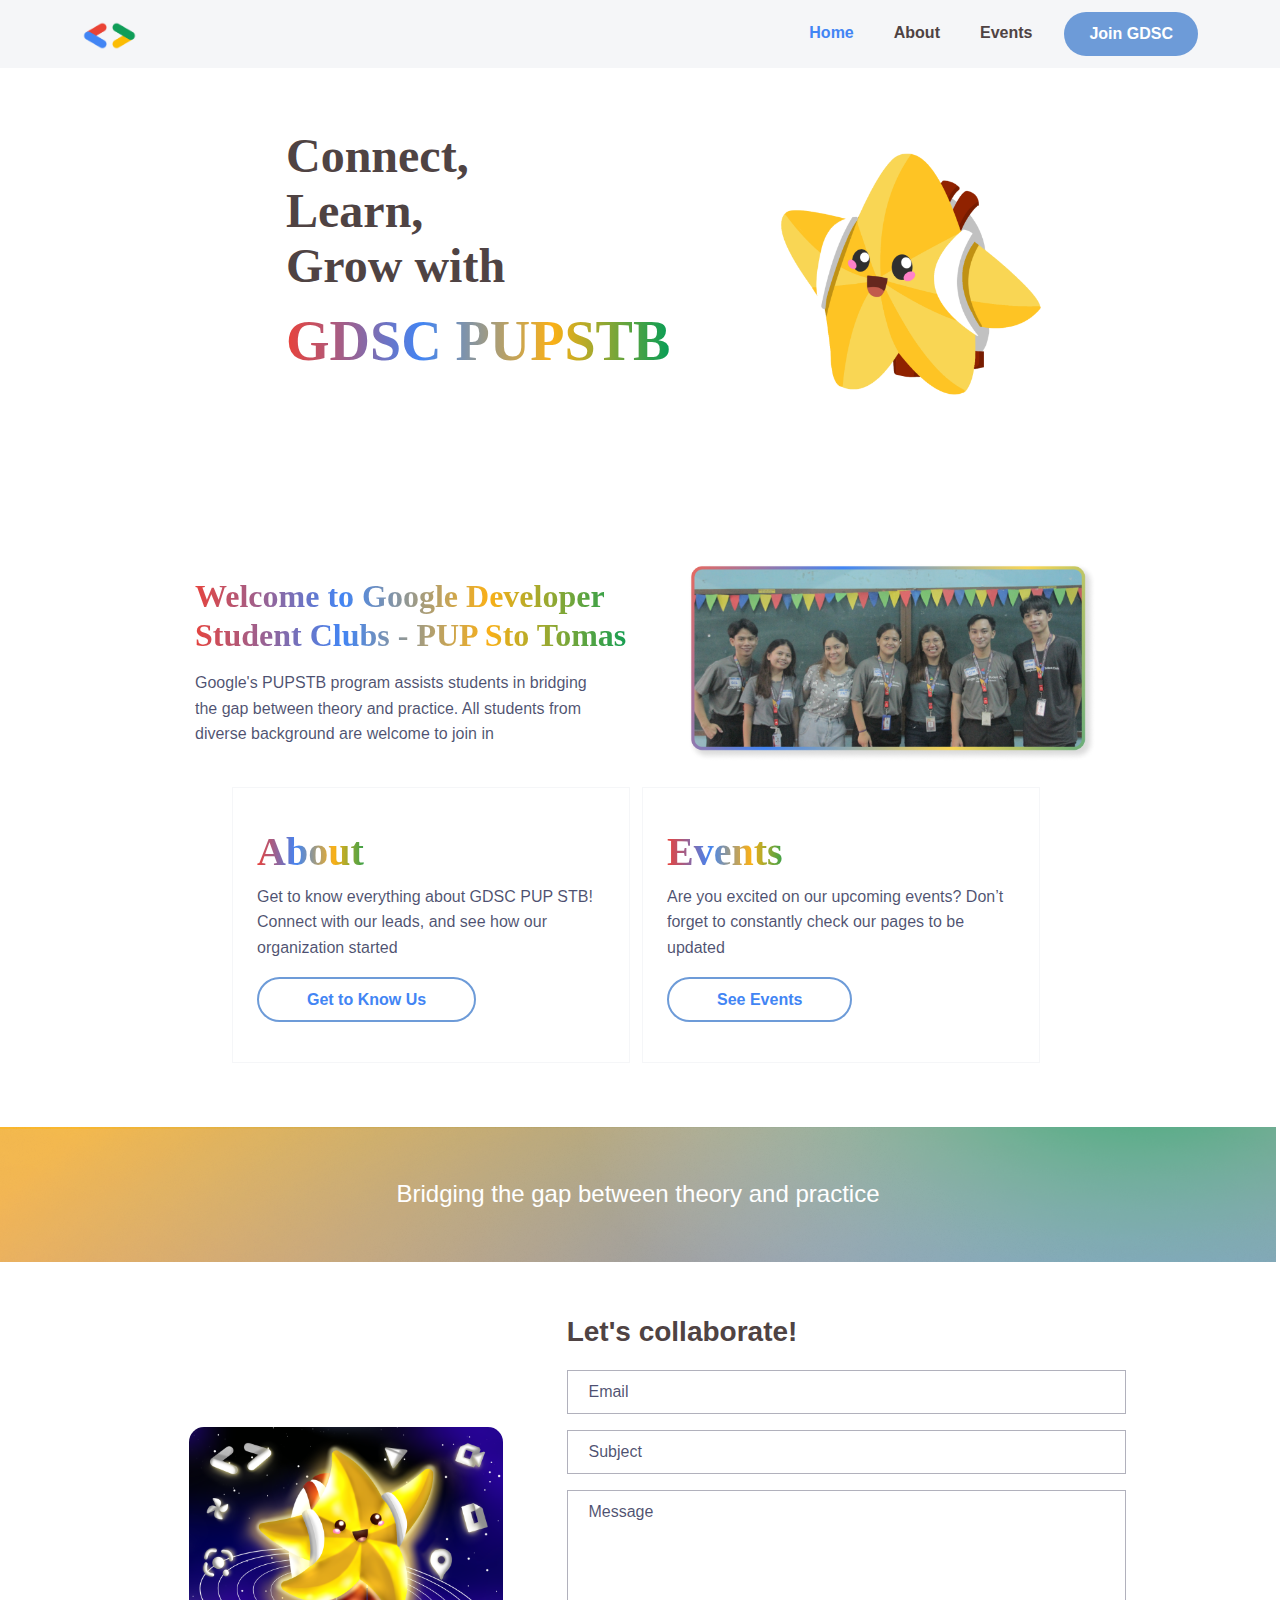
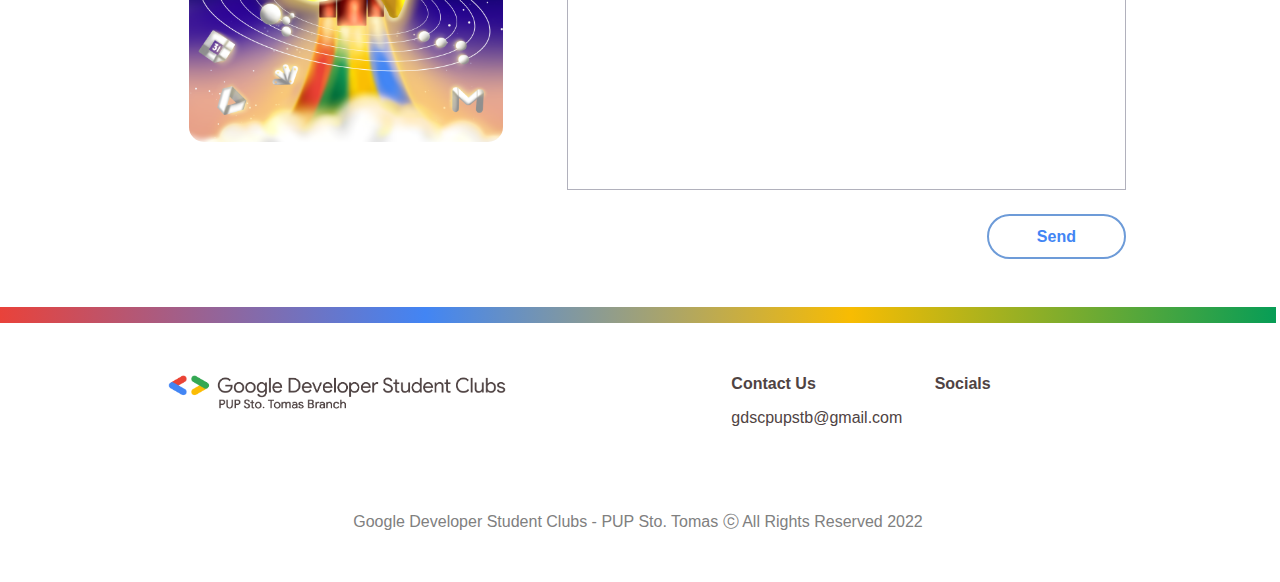
<file: index.html>
<!DOCTYPE html>
<html data-bs-theme="light" lang="en">

<head>
    <meta charset="utf-8">
    <meta name="viewport" content="width=device-width, initial-scale=1.0, shrink-to-fit=no">
    <title>Home - GDSC PUPSTB</title>
    <link rel="stylesheet" href="assets/bootstrap/css/bootstrap.min.css">
    <!-- <link rel="stylesheet"
        href="https://fonts.googleapis.com/css?family=Raleway:300italic,400italic,600italic,700italic,800italic,400,300,600,700,800&amp;display=swap"> -->

    <!-- PRODUCT SANS -->
    <link href="https://fonts.cdnfonts.com/css/product-sans" rel="stylesheet">

    <!-- STYLE -->
    <link rel="stylesheet" href="./assets/css/events.css">
    <link rel="stylesheet" href="assets/css/index.compiled.css">
    <link rel="icon" href="./assets/img/gdsc_pupstb.png" >
</head>

<body class="pe-1">
    <!-- NAVBAR -->
    <nav class="navbar navbar-expand-lg navbar-light bg-light position-fixed top-0 start-0 end-0">
        <div class="container-lg py-1">
            <!-- gdsc logo -->
            <a class="navbar-brand" href="#">
                <img src="./assets/img/gdsc_logo.png" id="gdsc-logo" />
            </a>

            <!-- hamburger -->
            <button class="navbar-toggler" type="button" data-bs-toggle="collapse" data-bs-target="#navbarMenu">
                <span class="navbar-toggler-icon"></span>
            </button>

            <!-- buttons/links -->
            <div class="collapse navbar-collapse" id="navbarMenu">
                <ul class="navbar-nav ms-auto mb-2 mb-lg-0 fw-bold">
                    <li class="nav-item me-4">
                        <a class="nav-link text-own-black active" aria-current="page" href="./index.html">Home</a>
                    </li>
                    <li class="nav-item me-4">
                        <a class="nav-link text-own-black" href="./about.html">About</a>
                    </li>
                    <li class="nav-item me-4">
                        <a class="nav-link text-own-black" href="./events.html">Events</a>
                    </li>
                    <li class="nav-item">
                        <button class="btn btn-blue join-gdsc rounded-pill px-4">Join GDSC</button>
                    </li>
                </ul>
            </div>
        </div>
    </nav>

    <header class="pt-5">
        <div class="container pt-4 pt-xl-5">
            <div class="row d-flex justify-content-evenly align-content-center pb-lg-5 ms-lg-5 ps-md-5 pb-md-4 pt-4 ps-1"
                id="section1">
                <div class="col-6 col-sm-7 col-md-5 col-lg-6 col-xl-6 col-xxl-6 text-center text-md-start align-self-start me-lg-0 pt-xxl-3 ms-xxl-0 ps-xxl-0 pe-xxl-0 me-xl-5 ms-md-5 mt-sm-2 ms-sm-2 me-md-0 ms-xl-3 ms-lg-0 pe-sm-0 ps-sm-4 pe-0 ps-0 ms-3"
                    id="slogan">
                    <div class="text-center" id="captionDiv">
                        <p class="caption-1">Connect,<br>Learn,<br>Grow with</p>
                    </div>
                    <p class="orgNameGradient" style="text-align: left;">GDSC PUPSTB</p>
                </div>
                <div
                    class="col-4 col-sm-4 col-md-3 col-lg-4 col-xl-4 d-flex align-items-center mx-auto ps-xxl-1 pe-xxl-0 me-xxl-0 ms-xxl-5 ms-lg-2 ms-md-4 ps-0 pe-0 ms-3">
                    <div class="text-center position-relative"><img class="img-fluid" src="assets/img/pixel-solo.png"
                            style="width: 800px;" width="238" height="238"></div>
                </div>
            </div>
        </div>
    </header>
    <section id="section2" class="pt-sm-0 mt-sm-4">
        <div class="container py-4 py-xl-5 ps-md-0 pe-md-0">
            <div
                class="row gy-4 row-cols-2 row-cols-sm-1 row-cols-md-2 row-cols-lg-2 justify-content-center pt-md-4 me-sm-0 ms-sm-0 ps-sm-0 pe-sm-0 pb-sm-0 mb-sm-3 pe-md-3">
                <div class="col-11 col-sm-12 col-md-6 ms-md-3">
                    <div class="mt-xl-0 pt-xl-3 me-sm-2 ms-sm-0 pt-lg-3" style="width: 95%;">
                        <h4 class="text-break fw-bold title1 ps-sm-2 me-sm-3 pe-sm-0 ms-sm-0 ps-xl-1" id="sec2Title"
                            style="width: 100%;font-size: 2em;">Welcome to Google Developer Student Clubs - PUP Sto
                            Tomas</h4>
                        <p class="text-muted desc pt-xl-2 me-sm-3 ms-sm-0 pe-sm-3 ps-sm-2 ps-xl-1 pe-0">Google's PUPSTB
                            program assists students in bridging the gap between theory and practice. All students from
                            diverse background are welcome to join in</p>
                    </div>
                </div>
                <div
                    class="col-11 col-sm-11 col-md-5 col-lg-5 d-inline-flex justify-content-center align-items-center justify-content-md-center ps-md-0 pe-md-0 ms-md-3">
                    <img id="execPic" src="assets/img/exec-group-pic.png" width="410" height="200">
                </div>
                <div class="w-100"></div>
                <div class="col-12 col-md-5 col-lg-5 col-xl-5 ms-lg-4 ms-md-3 mt-md-0 ps-0">
                    <div class="card border-light border-1 d-flex justify-content-center p-4 ps-xl-4 pe-xl-4">
                        <div class="card-body pe-0 ps-0 ms-xl-0 ps-xl-0 pe-xl-0">
                            <div>
                                <h4 class="fw-bold title1 sec2SubTitles" style="width: 33%;">About</h4>
                                <p class="text-muted">Get to know everything about GDSC PUP STB! Connect with our leads,
                                    and see how our organization started</p><button
                                    class="btn btn-outline-blue rounded-pill px-5"
                                    type="button">Get to Know Us</button>
                            </div>
                        </div>
                    </div>
                </div>
                <div class="w-100" id="helper"></div>
                <div class="col-12 col-sm-12 col-md-5 col-lg-5 col-xl-5 mt-0 ms-0 ps-0">
                    <div class="card border-light border-1 d-flex justify-content-center p-4 ps-xl-4">
                        <div class="card-body ps-xl-0 pe-xl-0 pe-0 ps-0">
                            <div>
                                <h4 class="fw-bold title1 sec2SubTitles" style="width: 36%;">Events</h4>
                                <p class="text-muted">Are you excited on our upcoming events? Don’t forget to constantly
                                    check our pages to be updated</p>
                            </div><a class="btn btn-outline-blue rounded-pill px-5"
                                type="button" href="./events.html">See Events</a>
                        </div>
                    </div>
                </div>
            </div>
        </div>
    </section>


    <!-- filler -->
    <section id="filler" class="bg-gradient text-white text-center py-5 px-2">
        Bridging the gap between theory and practice
    </section>

    <section id="contacts" class="py-5">
        <div class="container">
            <div class="row">
                <!-- image -->
                <div class="col-lg-5 contact-img mb-4 m-lg-0 d-flex justify-content-center align-items-center">
                    <img src="./assets/img/pixel.png" />
                </div>

                <!-- form -->
                <div class="col-lg-7 form text-own-black">
                    <div class="form-title mb-3 fw-bolder text-center text-lg-start">
                        Let's collaborate!
                    </div>
                    <form>
                        <input type="email" id="email" class="form-control mb-3" placeholder="Email" required>
                        <input type="text" id="subject" class="form-control mb-3" placeholder="Subject" required>
                        <textarea id="message" class="form-control mb-4" placeholder="Message" required></textarea>
                        <div class="text-end">
                            <input type="submit" value="Send" class="btn btn-outline-blue rounded-pill px-5">
                        </div>
                    </form>
                </div>
            </div>
        </div>
    </section>

    <!-- divider -->
    <div class="divider py-2"></div>

    <!-- footer -->
    <footer class="py-5">
        <div class="container px-4">
            <div class="row text-center text-lg-start">
                <!-- gdsc logo -->
                <div class="col-lg-7 mb-4 mb-lg-0 logo-container">
                    <img src="./assets/img/gdsc_with_text.png" alt="gdsc-with-text" class="w-75 w-lg-50"
                        id="gdsc-with-text" />
                </div>

                <!-- contacts -->
                <div class="col-lg-5 text-own-black">
                    <div class="row">
                        <!-- email -->
                        <div class="col-lg-6 mb-4 mb-lg-0">
                            <div class="contact-title fw-bolder mb-2">
                                Contact Us
                            </div>
                            <div class="contact-email">
                                gdscpupstb@gmail.com
                            </div>
                        </div>
                        <!-- socmeds -->
                        <div class="col-lg-6">
                            <div class="contact-title fw-bolder mb-2">
                                Socials
                            </div>
                            <div class="socmed-icons lead">
                                <!-- facebook -->
                                <a href="https://www.facebook.com/gdscpupstb" class="text-decoration-none me-2"
                                    target="_blank">
                                    <i class="fa-brands fa-facebook"></i>
                                </a>
                                <!-- twitter -->
                                <a href="https://twitter.com/gdscpupstb" class="text-decoration-none me-2"
                                    target="_blank">
                                    <i class="fa-brands fa-twitter"></i>
                                </a>
                                <!-- instagram -->
                                <a href="https://www.instagram.com/gdscpupstb"
                                    class="text-decoration-none me-2 instagram-color" target="_blank">
                                    <i class="fa-brands fa-instagram"></i>
                                </a>
                                <!-- youtube -->
                                <a href="https://www.youtube.com/@googledeveloperstudentclub5877"
                                    class="text-decoration-none text-danger" target="_blank">
                                    <i class="fa-brands fa-youtube"></i>
                                </a>
                            </div>
                        </div>
                    </div>
                </div>
            </div>

            <!-- copyright -->
            <div class="coyright text-grey text-center mt-4 pt-3 pt-lg-5 px-4">
                Google Developer Student Clubs - PUP Sto. Tomas ⓒ All Rights Reserved 2022
            </div>
        </div>
    </footer>

    <script src="https://cdn.jsdelivr.net/npm/bootstrap@5.3.0/dist/js/bootstrap.bundle.min.js"></script>
</body>

</html>
</file>
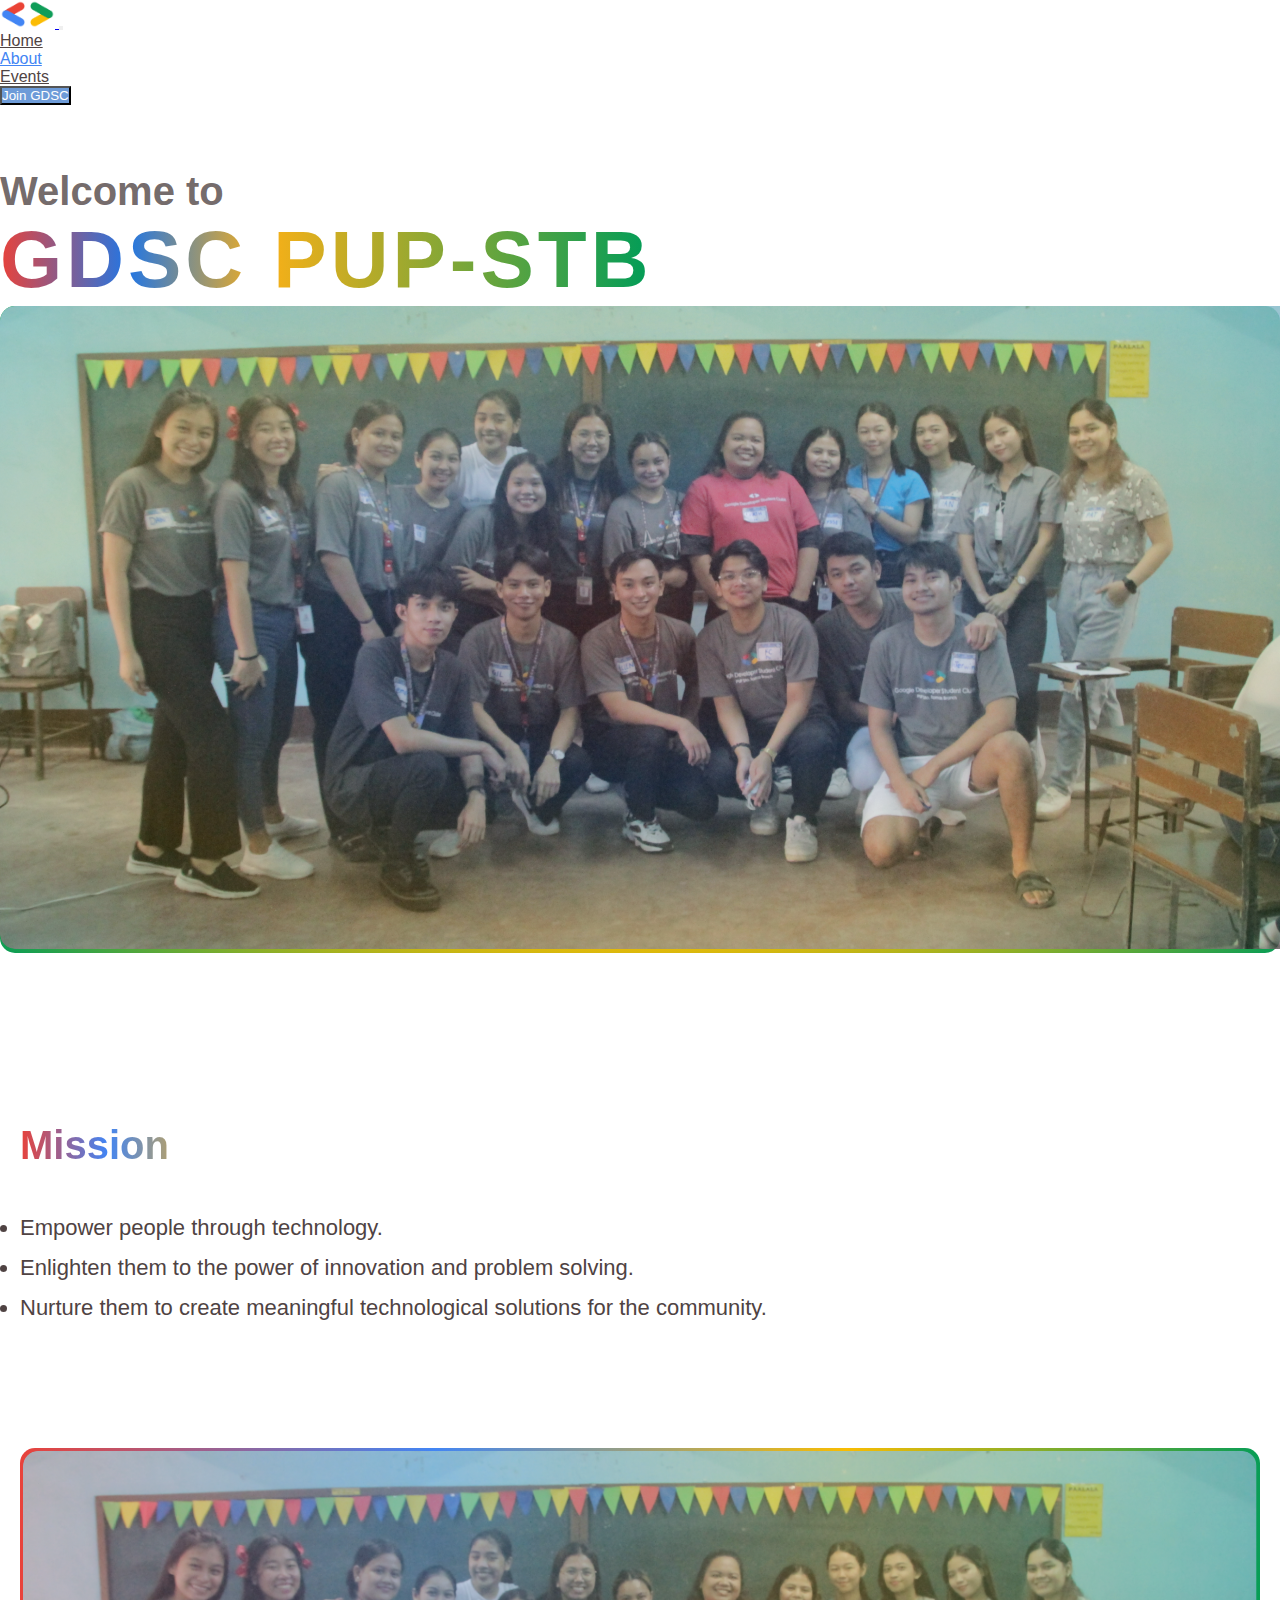
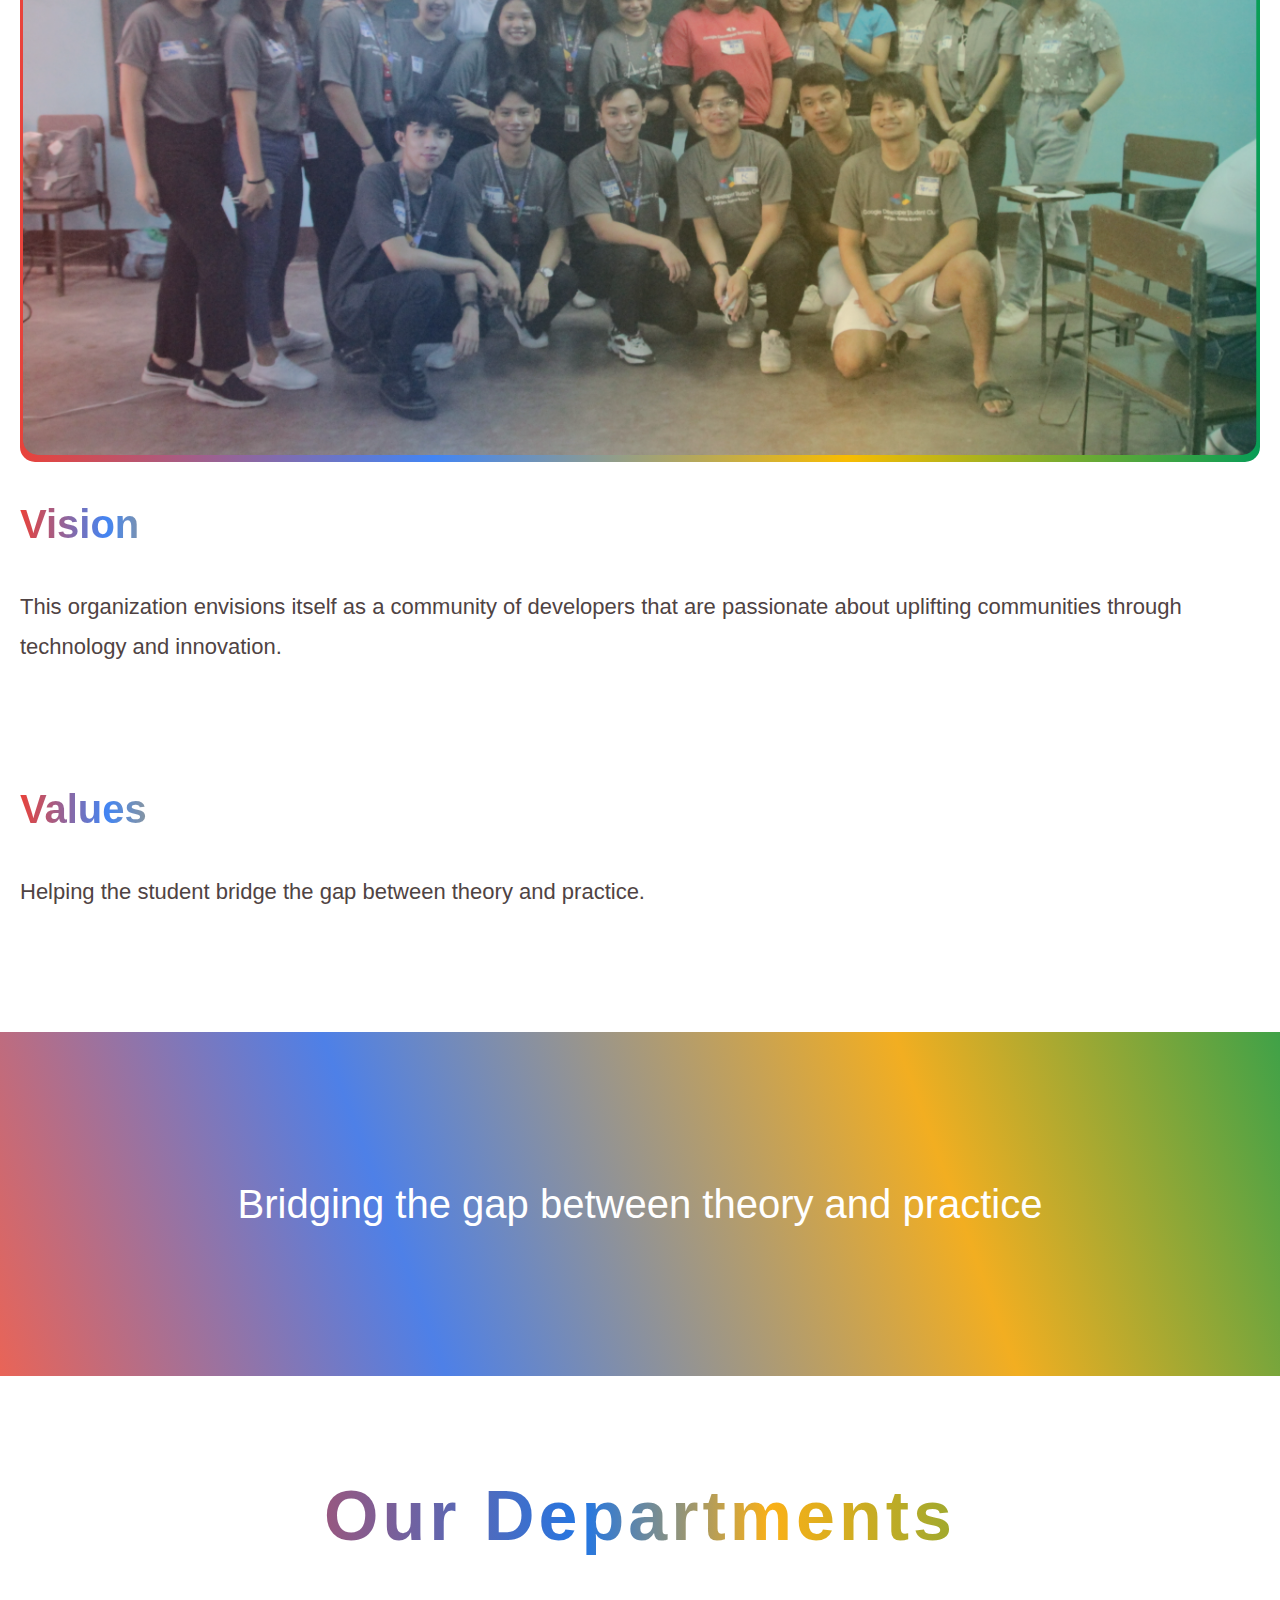
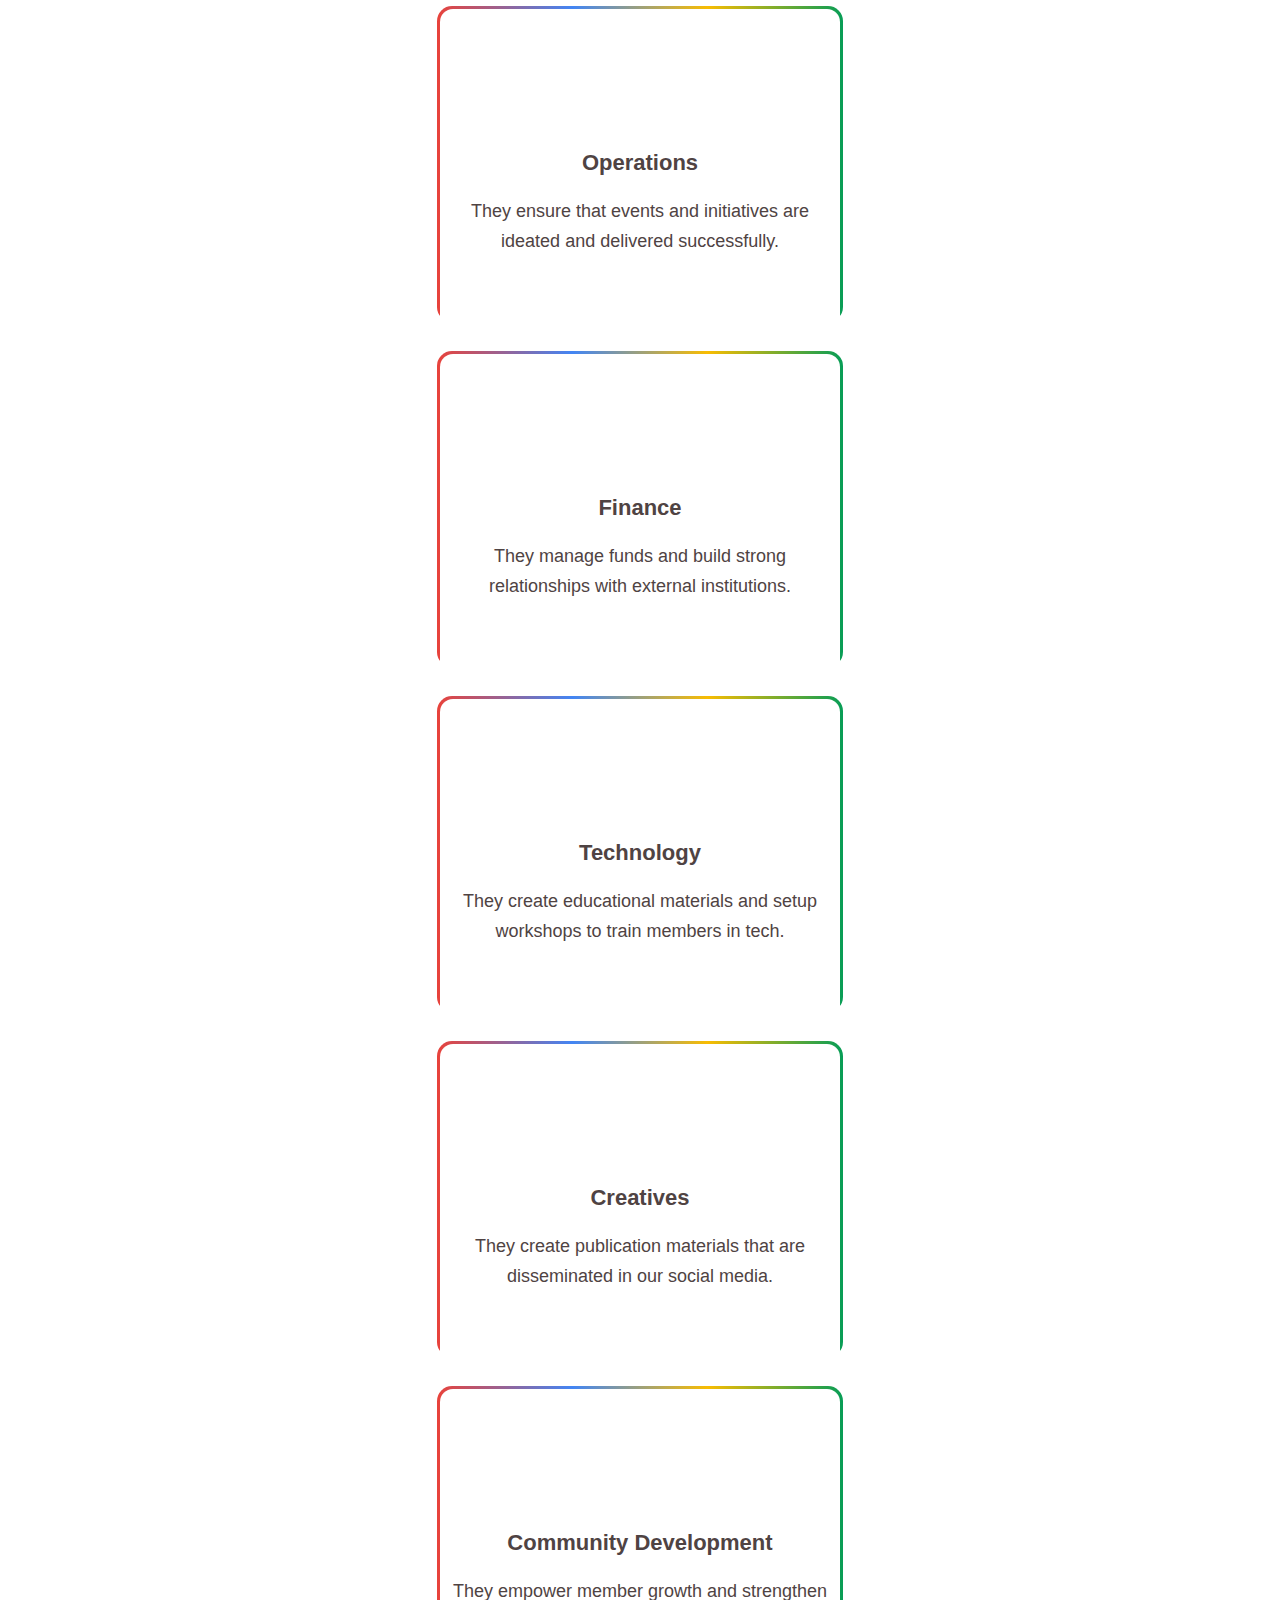
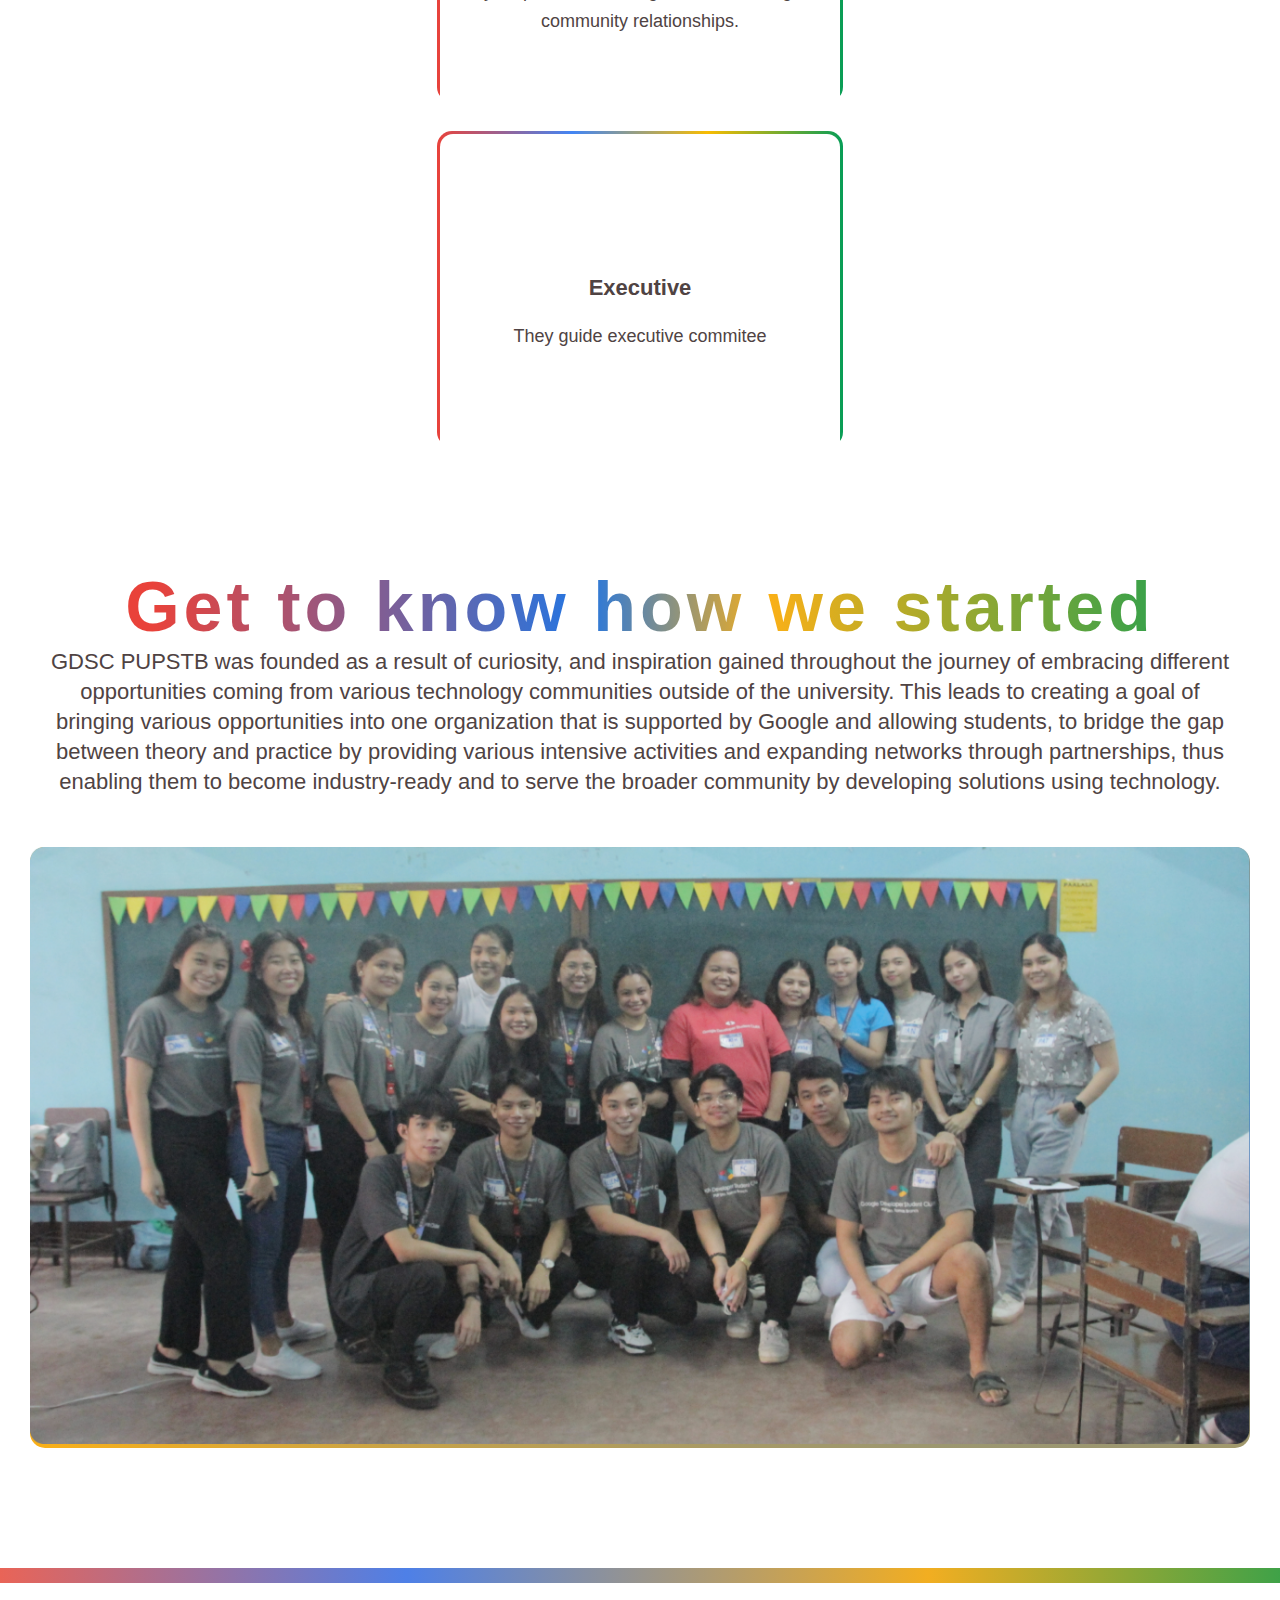
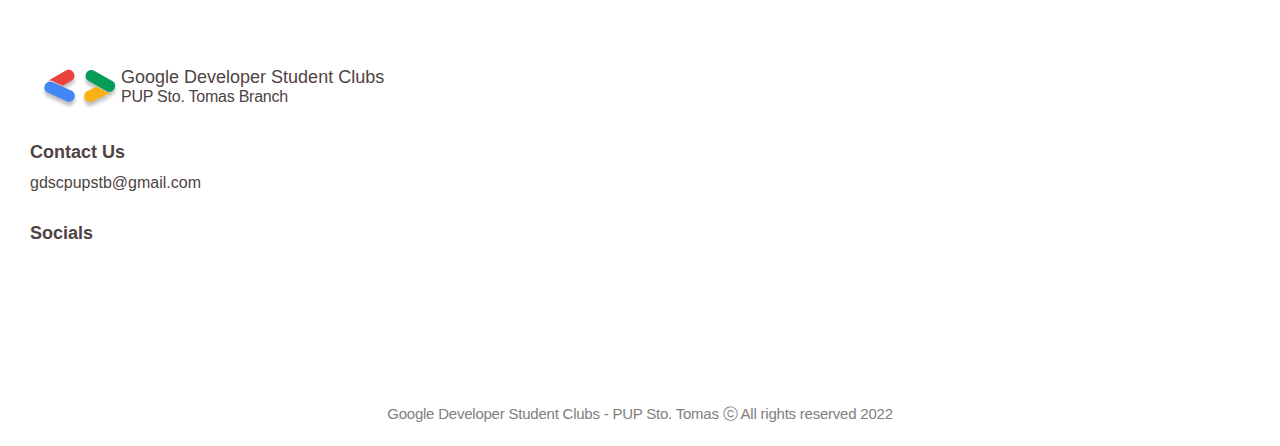
<file: about.html>
<!DOCTYPE html>
<html lang="en">
<head>
    <meta charset="UTF-8">
    <meta name="viewport" content="width=device-width, initial-scale=1.0">
    <title>GDSC | About</title>
    <link rel="icon" type="image/x-icon" href="./assets/img/navbar.png">
    <link href="https://cdn.jsdelivr.net/npm/bootstrap@5.3.1/dist/css/bootstrap.min.css" rel="stylesheet" integrity="sha384-4bw+/aepP/YC94hEpVNVgiZdgIC5+VKNBQNGCHeKRQN+PtmoHDEXuppvnDJzQIu9" crossorigin="anonymous">

    <link rel="stylesheet" type="text/css" href="./assets/css/about-styles.css">
    <link rel="stylesheet" href="assets/css/index.compiled.css">
    <link rel="stylesheet" href="./assets/css/events.css">

    <link rel="preconnect" href="https://fonts.googleapis.com">
    <link rel="preconnect" href="https://fonts.gstatic.com" crossorigin>
    <link href="https://fonts.googleapis.com/css2?family=Poppins:wght@500&display=swap" rel="stylesheet">
    <link rel="stylesheet" href="https://cdnjs.cloudflare.com/ajax/libs/font-awesome/6.4.2/css/all.min.css" integrity="sha512-z3gLpd7yknf1YoNbCzqRKc4qyor8gaKU1qmn+CShxbuBusANI9QpRohGBreCFkKxLhei6S9CQXFEbbKuqLg0DA==" crossorigin="anonymous" referrerpolicy="no-referrer" />

</head>
<body>

    <!-- NAVBAR -->
    <nav class="navbar navbar-expand-lg navbar-light bg-light position-fixed top-0 start-0 end-0">
        <div class="container-lg py-1">
            <!-- gdsc logo -->
            <a class="navbar-brand" href="#">
                <img src="./assets/img/gdsc_logo.png" id="gdsc-logo" />
            </a>

            <!-- hamburger -->
            <button class="navbar-toggler" type="button" data-bs-toggle="collapse" data-bs-target="#navbarMenu">
                <span class="navbar-toggler-icon"></span>
            </button>

            <!-- buttons/links -->
            <div class="collapse navbar-collapse" id="navbarMenu">
                <ul class="navbar-nav ms-auto mb-2 mb-lg-0 fw-bold">
                    <li class="nav-item me-4">
                        <a class="nav-link text-own-black" aria-current="page" href="./index.html">Home</a>
                    </li>
                    <li class="nav-item me-4">
                        <a class="nav-link text-own-black active" href="./about.html">About</a>
                    </li>
                    <li class="nav-item me-4">
                        <a class="nav-link text-own-black" href="./events.html">Events</a>
                    </li>
                    <li class="nav-item">
                        <button class="btn btn-blue join-gdsc rounded-pill px-4">Join GDSC</button>
                    </li>
                </ul>
            </div>
        </div>
    </nav>

    <!-- picture -->


    <div class="container welcome-picture" style="margin-top: 5%;">
        <div class="welcome">
            <h3 >Welcome to</h3>
            <h1>GDSC PUP-STB</h1>
            <div class="container welcome-img">
                <img class="container gdsc-pic" src="./assets/img/IMGL3971.png">
            </div>
        </div>
    </div>

    <!-- vision-mission-values -->

    <div class="core-values container ">
        <div class="row align-self-center ">
            <div class="cv mission col-lg-6">
                <h3>Mission</h3>   
                <ul>
                    <li>Empower people through technology.</li>
                    <li>Enlighten them to the power of innovation and problem solving.</li>
                    <li>Nurture them to create meaningful technological solutions for the community.</li>
                </ul>
            </div>
            <div class="cv col-lg-6">
                <div class="mission-img ">
                    <div class="img">
                        <img src="./assets/img/IMGL3971.png">
                    </div>
                    
                </div>
            </div>
            <div class="cv vision col-lg-6">
                <h3>Vision</h3>
                <p>This organization envisions itself as a community of
                developers that are passionate about uplifting 
                communities through technology and innovation.
                </p>
            </div>

            <div class="cv values col-lg-6">
                <h3>Values</h3>
                <p>Helping the student bridge the gap between theory and practice.</p>
            </div>
        </div>
    </div>

    <!-- filler -->

    
    <div class="line-break1">
        <p>Bridging the gap between theory and practice</p>
    </div>
    

    <!-- <img class='filler' src="../images/Filler.png"> -->

    <!-- departments -->

    <div class="departments container">
        <div class="container dep-title">
            <h1>Our Departments</h1>
        </div>
        <div class="grid-dep row">
            
            <div class="dep col-lg-4 col-sm-6">
                <div class="d-name">
                    <H3>Operations</H3>
                    <p>They ensure that events and initiatives are ideated and delivered successfully.</p>
                </div>

            </div>
            
            <div class="dep col-lg-4 col-sm-6">
                <div class="d-name">
                    <h3>Finance</h3>
                    <p>They manage funds and build strong relationships with external institutions.</p>
                </div>
            </div>
            
            <div class="dep col-lg-4 col-sm-6">
                <div class="d-name">
                    <h3>Technology</h3>
                    <p>They create educational materials and setup workshops to train members in tech.</p>
                </div>
            </div>
            
            <div class="dep col-lg-4 col-sm-6">
                <div class="d-name">
                    <h3>Creatives</h3>
                    <p>They create publication materials that are disseminated in our social media.</p>
                </div>
            </div>

            <div class="dep col-lg-4 col-sm-6">
                <div class="d-name">
                    <h3>Community Development</h3>
                    <p>They empower member growth and strengthen community relationships.</p>
                </div>
            </div>
            
            <div class="dep col-lg-4 col-sm-6">
                <div class="d-name">
                    <h3>Executive</h3>
                    <p>They guide executive commitee</p>
                </div>
            </div>
        </div>
    </div>

    <!-- get to know how we started -->

    <div class="gtk container">
        <div class="gtk-contents">
            <h1>Get to know how we started</h1>
            <p>GDSC PUPSTB was founded as a result of curiosity, and inspiration gained throughout the journey of embracing different opportunities coming from various technology communities outside of the university. This leads to creating a goal of bringing various opportunities into one organization that is supported by Google and allowing students, to bridge the gap between theory and practice by providing various intensive activities and expanding networks through partnerships, thus enabling them to become industry-ready and to serve the broader community by developing solutions using technology.</p>
        </div>
        <div class="container gtk-img">
            <img class="container" src="./assets/img/IMGL3971.png">
        </div>
        
    </div>

    <!-- line break -->

    <div class="line-break2"></div>
    
    <!-- footer -->

    <footer class="container">
        <div class="row">
            <div class="gdsc-logo-name col-7">
                <div class="gdsc-tag row col-12">
                    <img class="gdsc-icon-footer col-lg-6" src="./assets/img/navbar.png">
                    <div>
                        <p>Google Developer Student Clubs
                        <span>PUP Sto. Tomas Branch</span></p>
                    </div>
                </div>
            </div>

            <div class="col-lg-3 contact">
                <h6>Contact Us</h6>
                <p>gdscpupstb@gmail.com</p>
            </div>

            <div class="col-lg-2 socials">
                <h6>Socials</h6>
                <div>
                    <a class="smedia" target="_blank" href="https://www.facebook.com/gdscpupstb"><i class="fa-brands fa-facebook fa-lg"></i></a>
                    <a class="smedia" target="_blank" href="https://twitter.com/gdscpupstb"><i class="fa-brands fa-x-twitter fa-lg"></i></a>
                    <a class="smedia" target="_blank" href="https://www.instagram.com/gdscpupstb"><i class="fa-brands fa-instagram fa-lg"></i></a>
                    <a class="smedia" target="_blank" href="https://www.facebook.com/gdscpupstb"><i class="fa-brands fa-youtube fa-lg"></i></a>
                </div>
            </div>
        </div>    
        <div class="credits">
            <p>Google Developer Student Clubs - PUP Sto. Tomas ⓒ All rights reserved 2022</p>
        </div>
    </footer>


    <script src="https://cdn.jsdelivr.net/npm/bootstrap@5.3.1/dist/js/bootstrap.bundle.min.js" integrity="sha384-HwwvtgBNo3bZJJLYd8oVXjrBZt8cqVSpeBNS5n7C8IVInixGAoxmnlMuBnhbgrkm" crossorigin="anonymous"></script>
</body>
</html>
</file>
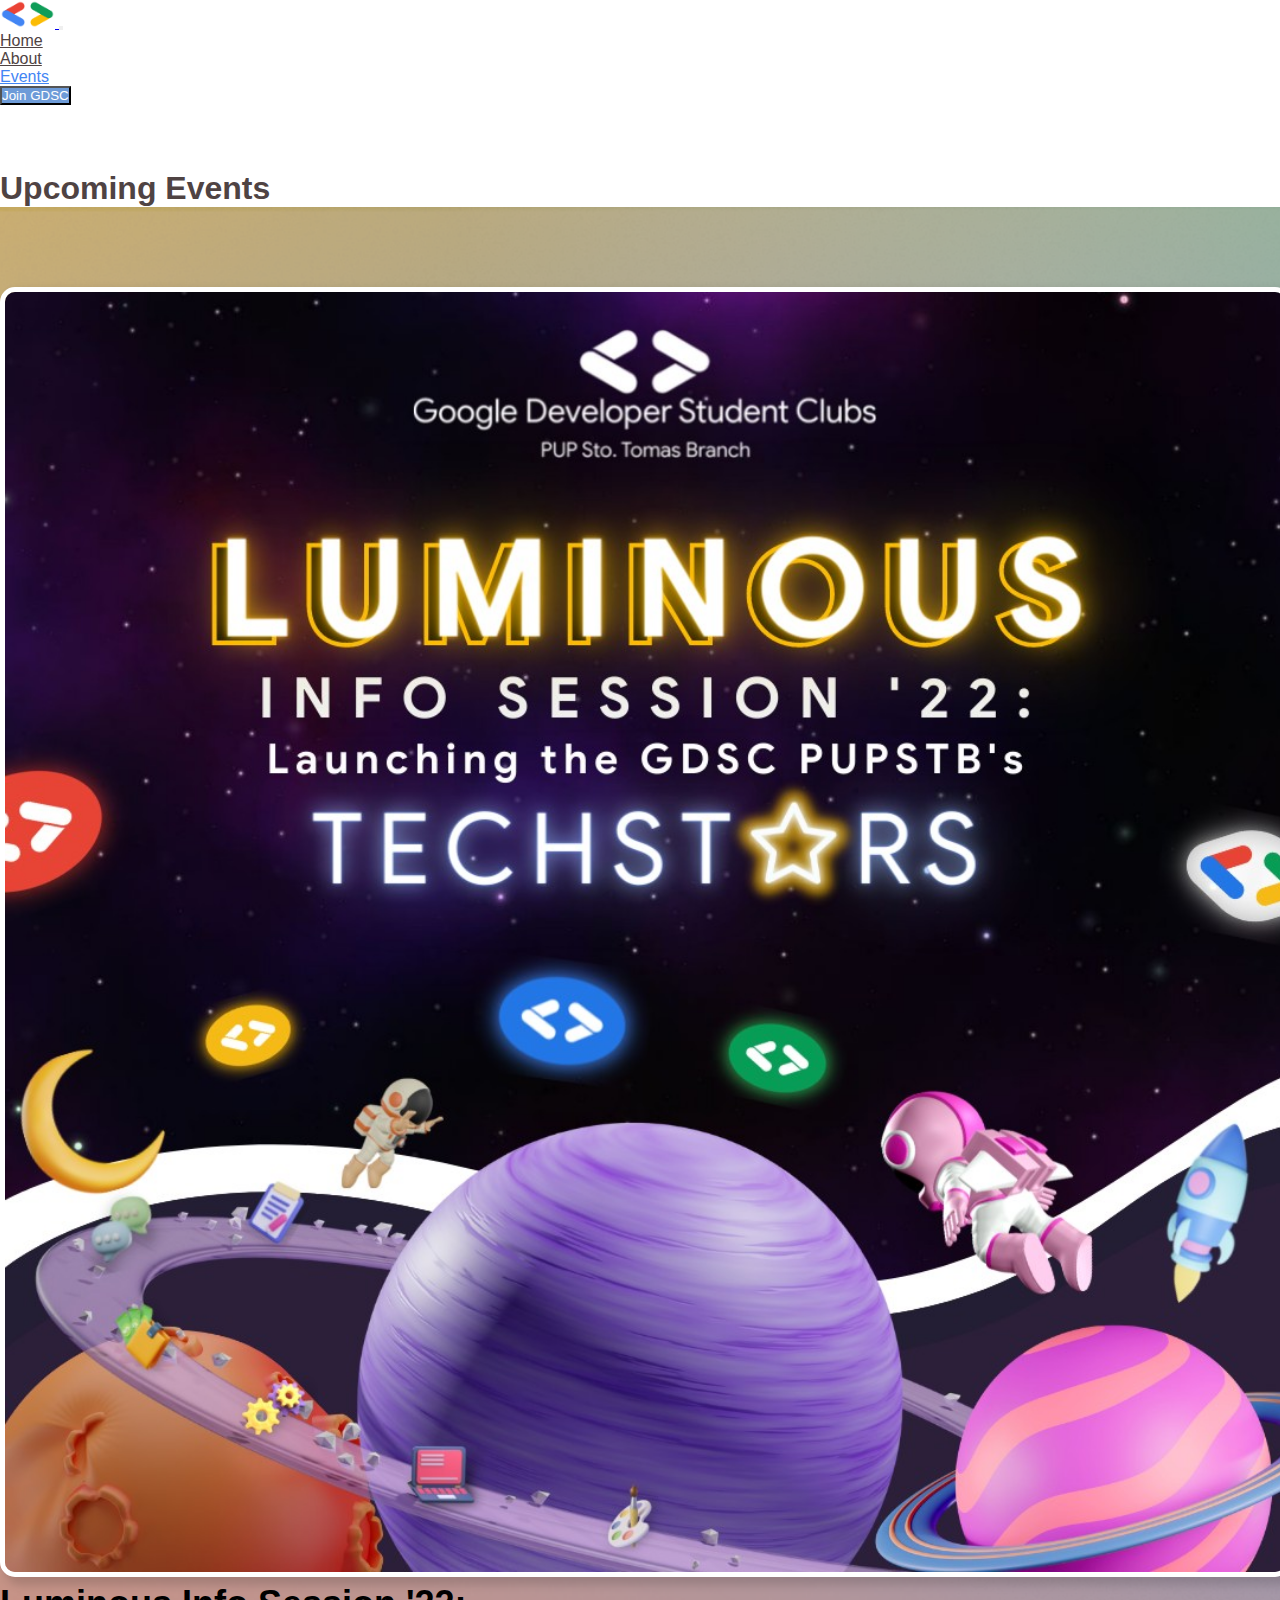
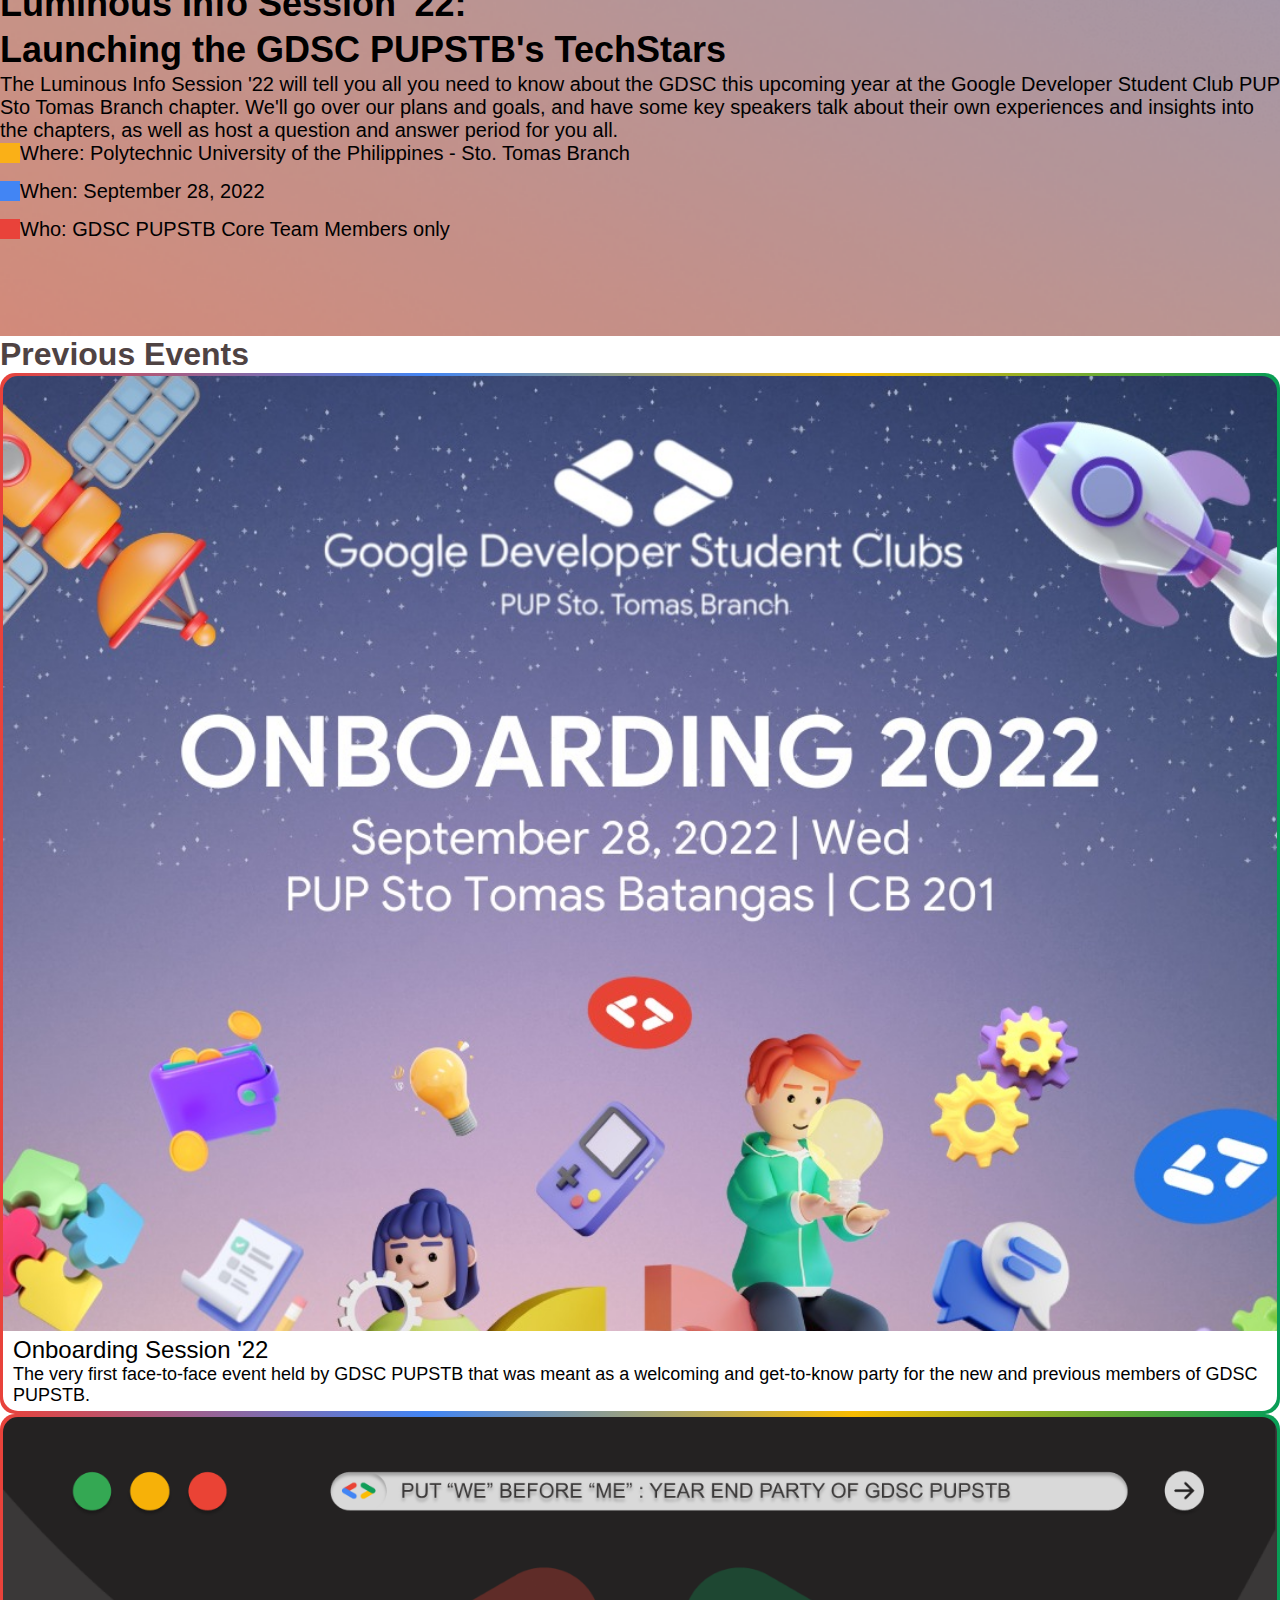
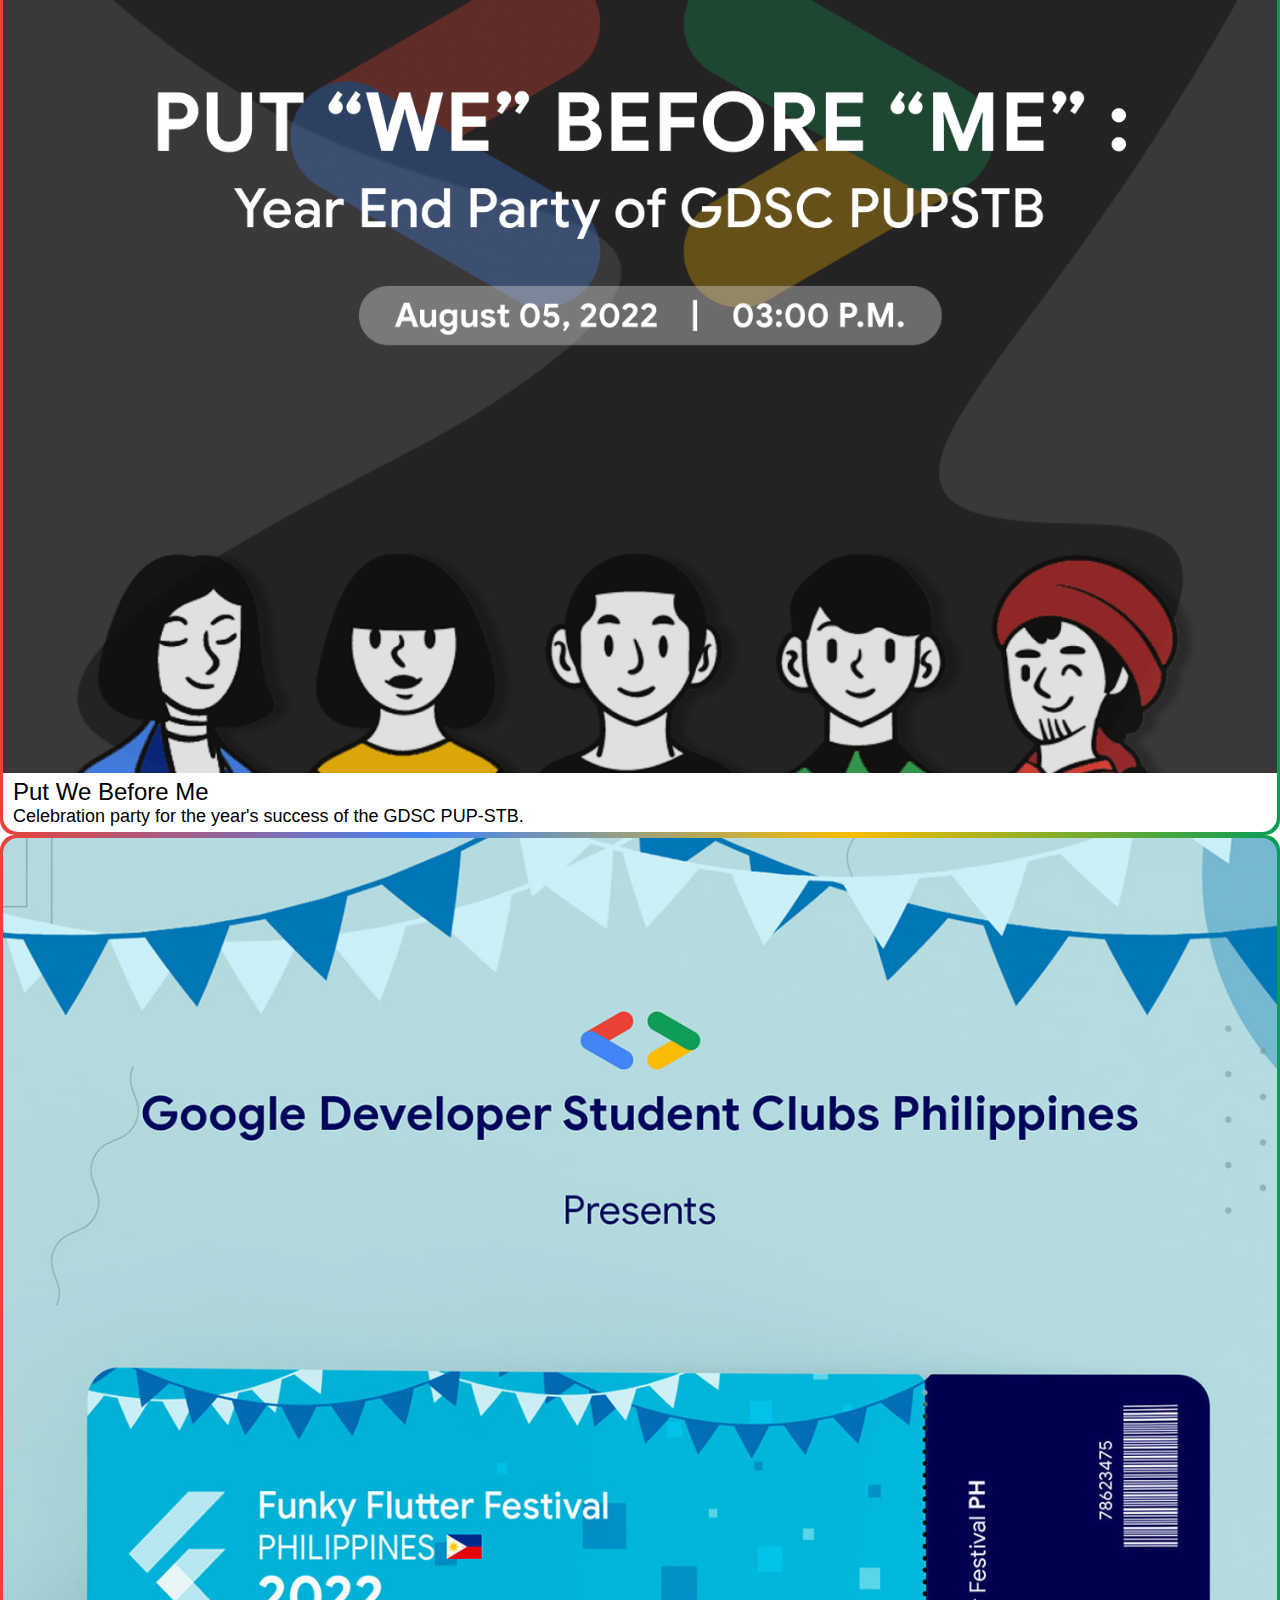
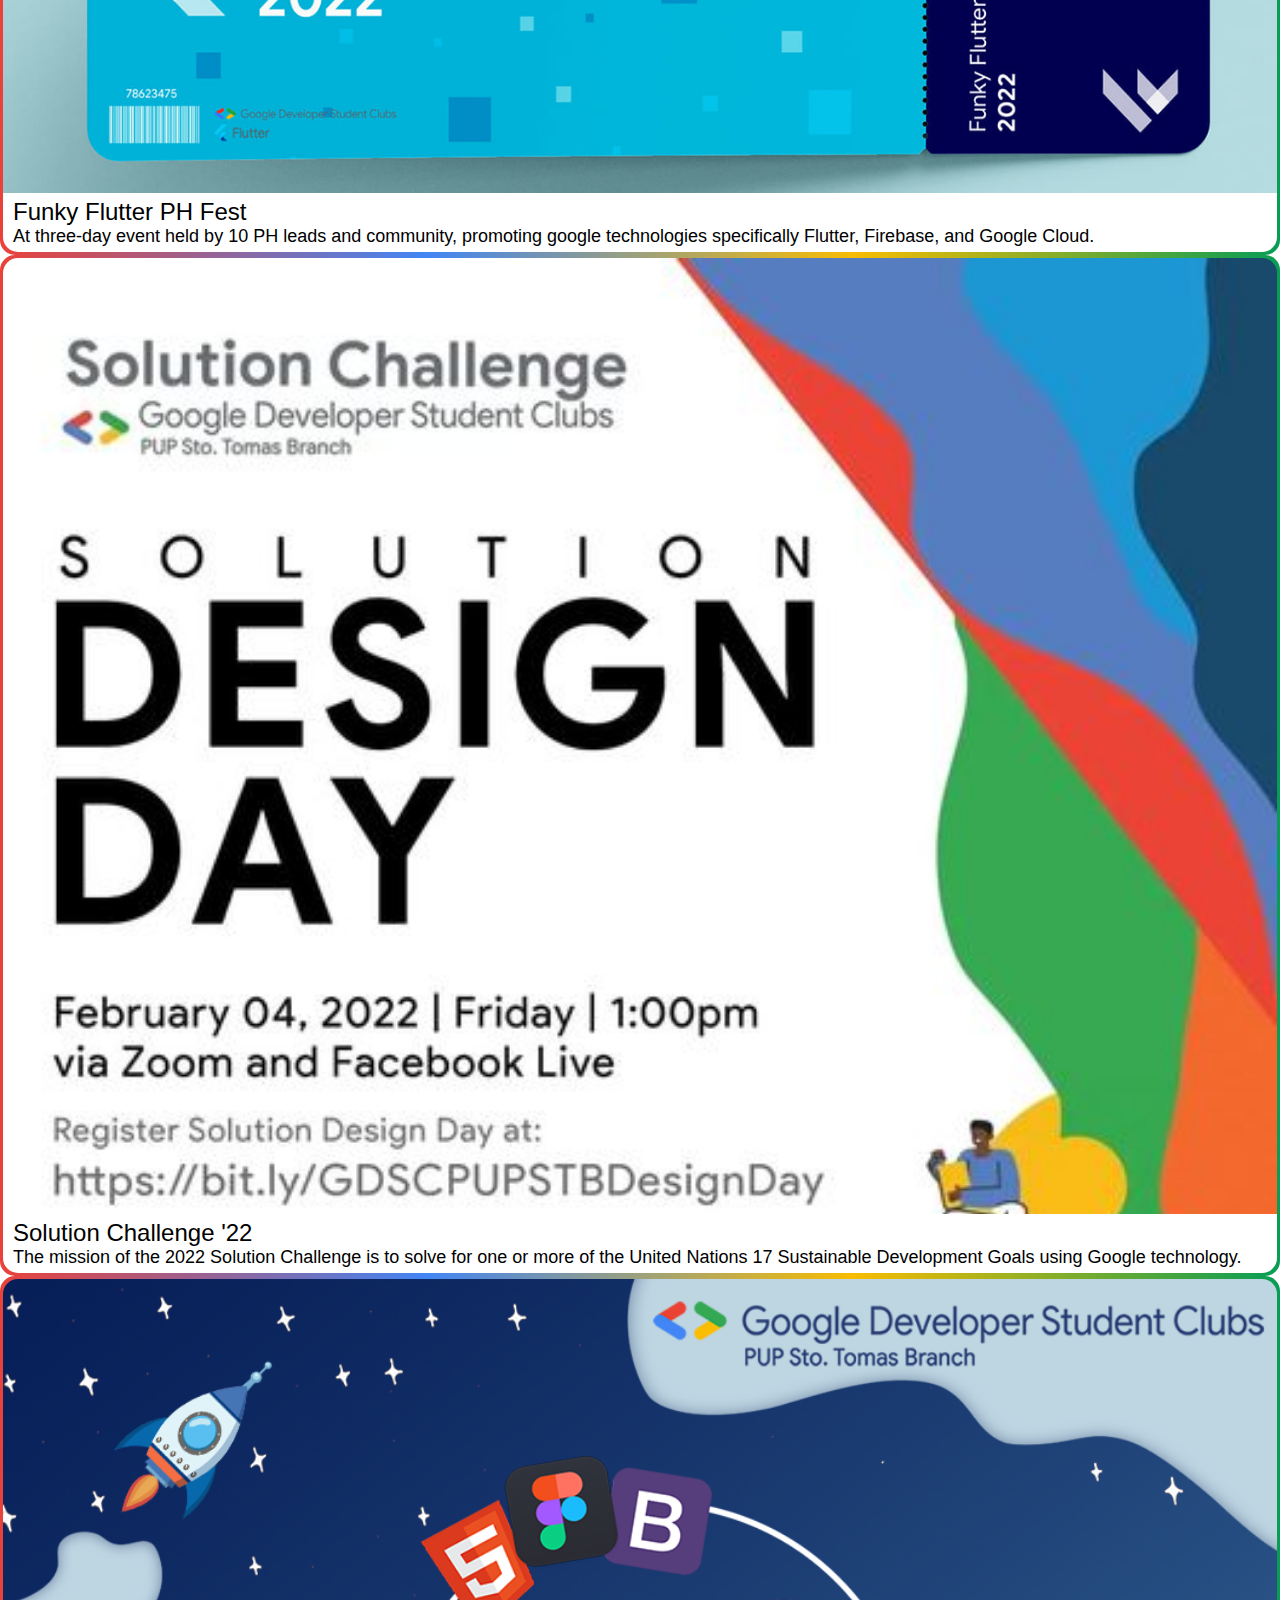
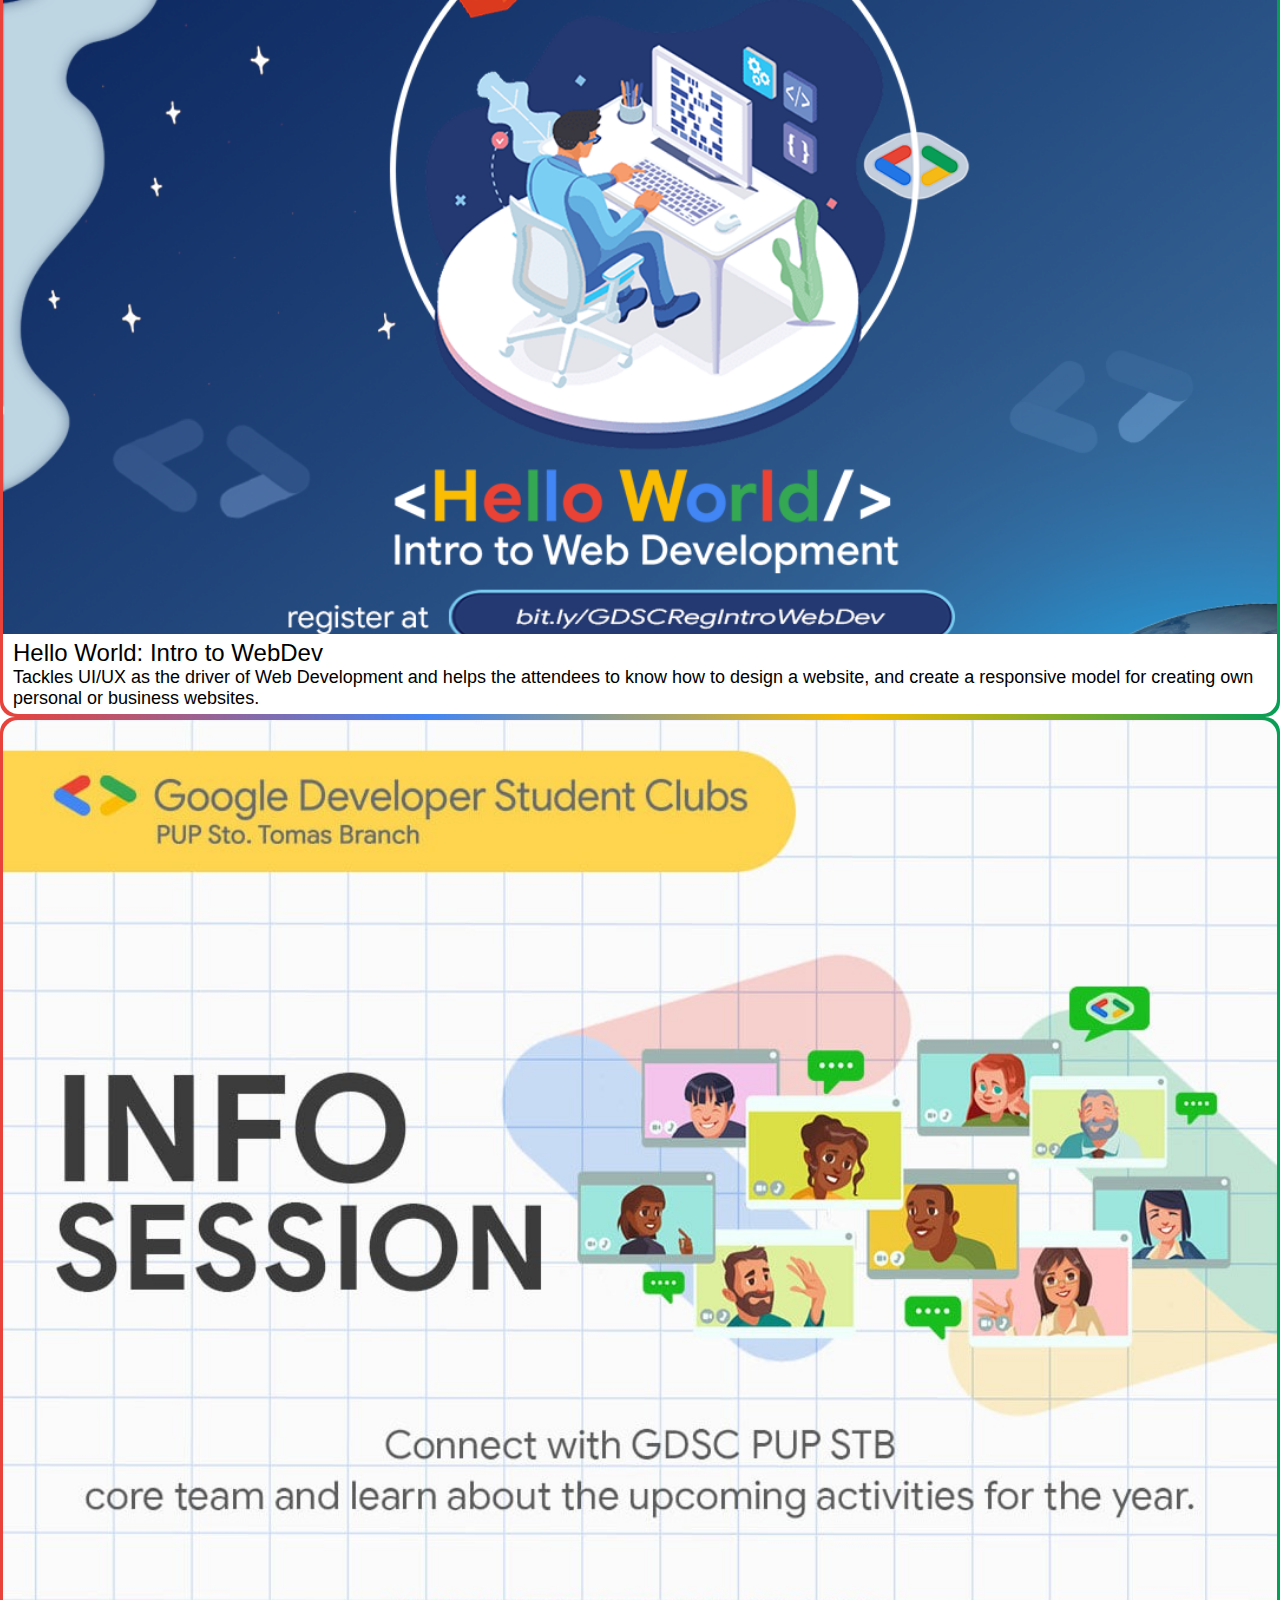
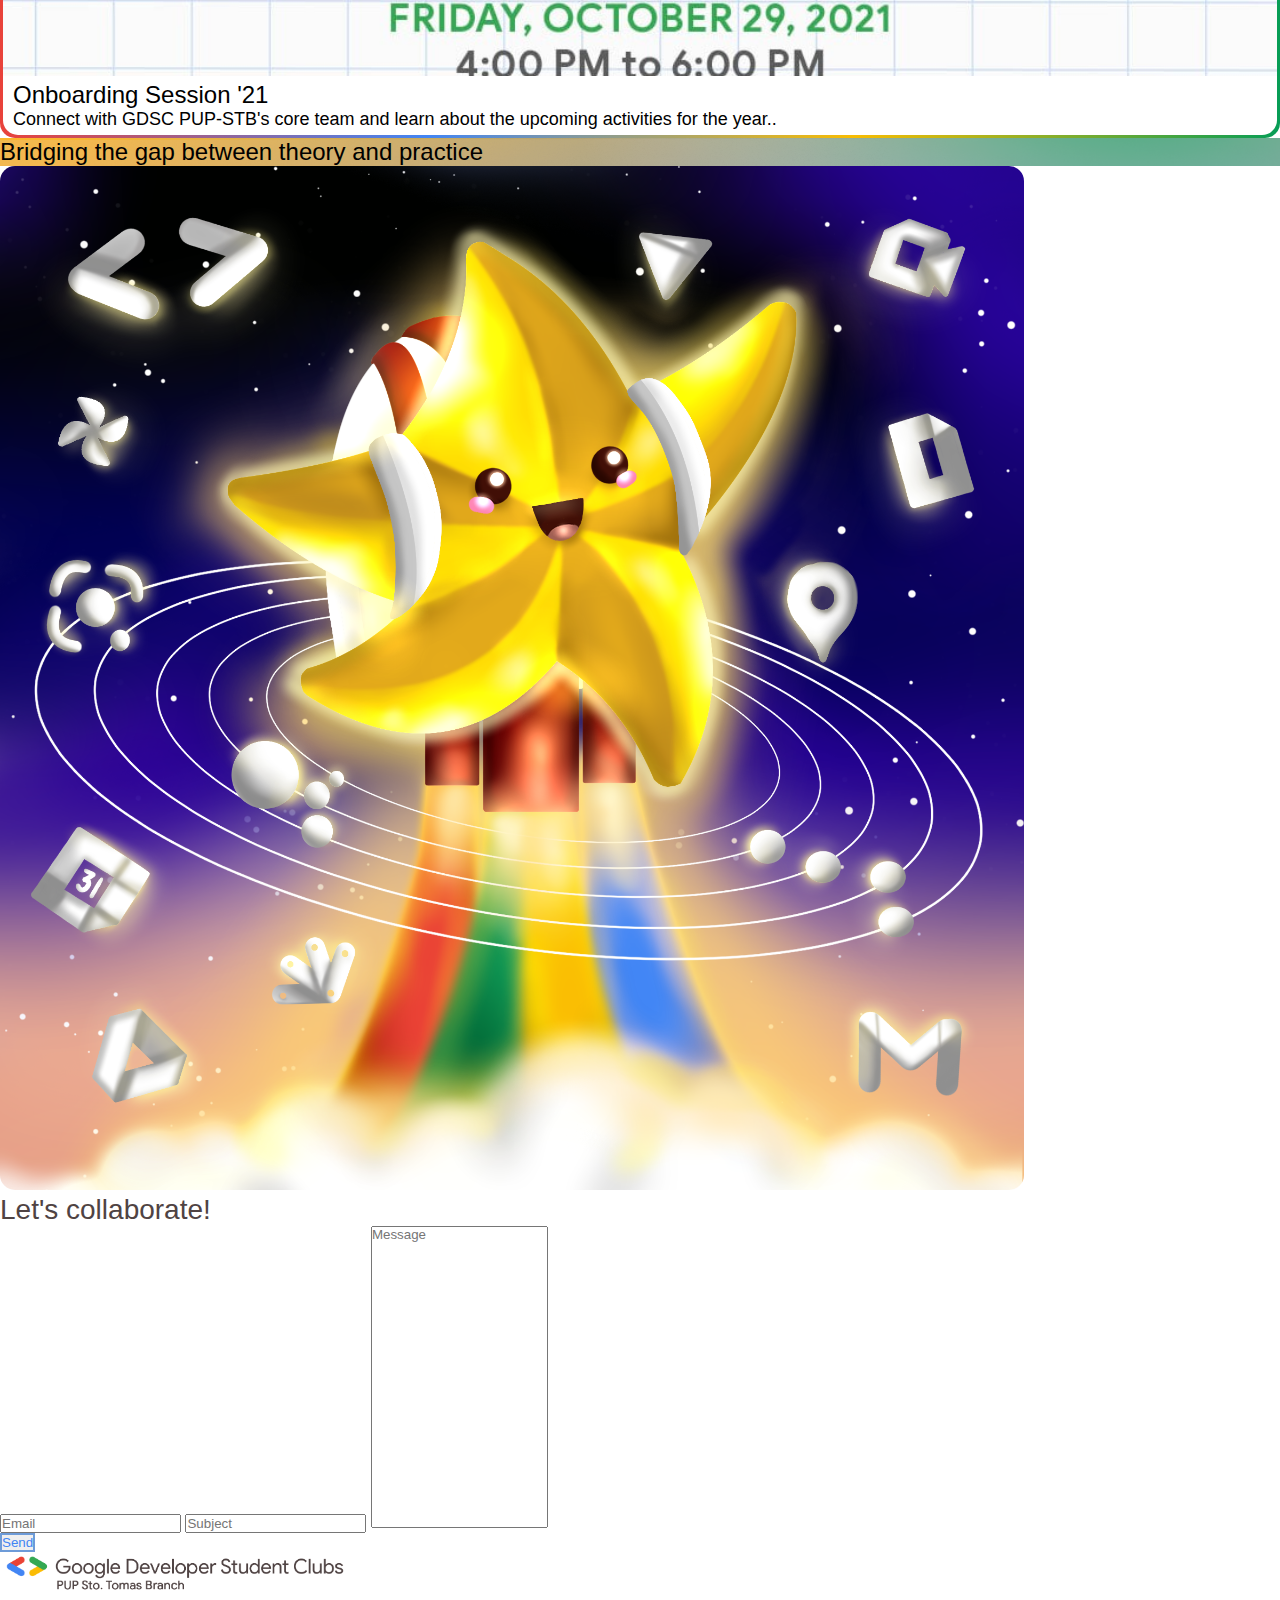
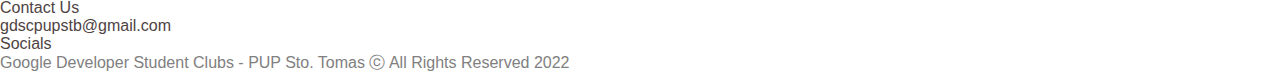
<file: events.html>
<!DOCTYPE html>
<html lang="en">

<head>
    <meta charset="UTF-8">
    <meta http-equiv="X-UA-Compatible" content="IE=edge">
    <meta name="viewport" content="width=device-width, initial-scale=1.0">
    <title>GDSC | Events</title>

    <!-- BOOTSTRAP 5 -->
    <link href="https://cdn.jsdelivr.net/npm/bootstrap@5.0.2/dist/css/bootstrap.min.css" rel="stylesheet"
        integrity="sha384-EVSTQN3/azprG1Anm3QDgpJLIm9Nao0Yz1ztcQTwFspd3yD65VohhpuuCOmLASjC" crossorigin="anonymous">

    <!-- PRODUCT SANS -->
    <link href="https://fonts.cdnfonts.com/css/product-sans" rel="stylesheet">

    <!-- FONTAWESOME -->
    <link rel="stylesheet" href="https://cdnjs.cloudflare.com/ajax/libs/font-awesome/6.3.0/css/all.min.css"
        integrity="sha512-SzlrxWUlpfuzQ+pcUCosxcglQRNAq/DZjVsC0lE40xsADsfeQoEypE+enwcOiGjk/bSuGGKHEyjSoQ1zVisanQ=="
        crossorigin="anonymous" referrerpolicy="no-referrer">

    <!-- STYLE -->
    <link rel="stylesheet" href="./assets/css/events.css">
    <link rel="icon" href="./assets/img/gdsc_pupstb.png" >
</head>

<body>
    <!-- NAVBAR -->
    <nav class="navbar navbar-expand-lg navbar-light bg-light position-fixed top-0 start-0 end-0">
        <div class="container-lg py-1">
            <!-- gdsc logo -->
            <a class="navbar-brand" href="#">
                <img src="./assets/img/gdsc_logo.png" id="gdsc-logo" />
            </a>

            <!-- hamburger -->
            <button class="navbar-toggler" type="button" data-bs-toggle="collapse" data-bs-target="#navbarMenu">
                <span class="navbar-toggler-icon"></span>
            </button>

            <!-- buttons/links -->
            <div class="collapse navbar-collapse" id="navbarMenu">
                <ul class="navbar-nav ms-auto mb-2 mb-lg-0 fw-bold">
                    <li class="nav-item me-4">
                        <a class="nav-link text-own-black" aria-current="page" href="./index.html">Home</a>
                    </li>
                    <li class="nav-item me-4">
                        <a class="nav-link text-own-black" href="./about.html">About</a>
                    </li>
                    <li class="nav-item me-4">
                        <a class="nav-link text-own-black active" href="./events.html">Events</a>
                    </li>
                    <li class="nav-item">
                        <button class="btn btn-blue join-gdsc rounded-pill px-4">Join GDSC</button>
                    </li>
                </ul>
            </div>
        </div>
    </nav>

    <!-- UPCOMING EVENTS -->
    <section id="upcoming-events">
        <div class="section-title text-center py-4 text-own-black">Upcoming Events</div>
        <div class="event bg-gradient">
            <div class="container">
                <div class="row justify-content-center align-items-center">
                    <!-- event image -->
                    <div class="col-12 col-lg-4 event-img me-0 me-lg-3 mb-4 mb-lg-0">
                        <image src="./assets/img/upcoming_events/luminous_infosession.jpg" alt="event-image" />
                    </div>

                    <!-- event information -->
                    <div class="col-12 col-lg-7 event-info text-white">
                        <div class="event-title text-uppercase mb-3 text-center text-lg-start">
                            Luminous Info Session '22:<br />Launching the GDSC PUPSTB's TechStars
                        </div>
                        <div class="event-details mb-3 text-lg-start">
                            The Luminous Info Session '22 will tell you all you need to know about the GDSC this
                            upcoming year at the Google Developer Student Club PUP Sto Tomas Branch chapter. We'll go
                            over our plans and goals, and have some key speakers talk about their own experiences and
                            insights into the chapters, as well as host a question and answer period for you all.
                        </div>
                        <div class="event-w">
                            <ul class="list-unstyled">
                                <li>
                                    <div class="rounded-circle me-2"></div>Where: Polytechnic University of the
                                    Philippines - Sto. Tomas Branch
                                </li>
                                <li>
                                    <div class="rounded-circle me-2"></div>When: September 28, 2022
                                </li>
                                <li>
                                    <div class="rounded-circle me-2"></div>Who: GDSC PUPSTB Core Team Members only
                                </li>
                            </ul>
                        </div>
                    </div>
                </div>
            </div>
        </div>
    </section>

    <!-- PREVIOUS EVENTS -->
    <section id="prev-events" class="py-5">
        <div class="container px-4">
            <div class="section-title text-center text-own-black">Previous Events</div>
            <div class="events row justify-content-center mt-5">

                <!-- event 1 -->
                <div class="col-md-5 col-lg-3 event p-0">
                    <div class="bg-white h-100 event-wrapper">
                        <div class="event-img">
                            <img src="./assets/img/prev_events/onboarding.jpg" class="w-100" />
                        </div>
                        <div class="event-info py-3">
                            <div class="event-title fw-bold mb-2">
                                Onboarding Session '22
                            </div>
                            <div class="event-details">
                                The very first face-to-face event held by GDSC PUPSTB that was meant as a welcoming and
                                get-to-know party for the new and previous members of GDSC PUPSTB.
                            </div>
                        </div>
                    </div>
                </div>

                <!-- event 2 -->
                <div class="col-md-5 col-lg-3 event p-0">
                    <div class="bg-white h-100 event-wrapper">
                        <div class="event-img">
                            <img src="./assets/img/prev_events/put we before me.png" class="w-100" />
                        </div>
                        <div class="event-info py-3">
                            <div class="event-title fw-bold mb-2">
                                Put We Before Me
                            </div>
                            <div class="event-details">
                                Celebration party for the year's success of the GDSC PUP-STB.
                            </div>
                        </div>
                    </div>
                </div>

                <!-- event 3 -->
                <div class="col-md-5 col-lg-3 event p-0">
                    <div class="bg-white h-100 event-wrapper">
                        <div class="event-img">
                            <img src="./assets/img/prev_events/flutter.jpg" class="w-100" />
                        </div>
                        <div class="event-info py-3">
                            <div class="event-title fw-bold mb-2">
                                Funky Flutter PH Fest
                            </div>
                            <div class="event-details">
                                At three-day event held by 10 PH leads and community, promoting google technologies
                                specifically
                                Flutter, Firebase, and Google Cloud.
                            </div>
                        </div>
                    </div>
                </div>

                <!-- event 4 -->
                <div class="col-md-5 col-lg-3 event p-0">
                    <div class="bg-white h-100 event-wrapper">
                        <div class="event-img">
                            <img src="./assets/img/prev_events/solution challenge.jpg" class="w-100" />
                        </div>
                        <div class="event-info py-3">
                            <div class="event-title fw-bold mb-2">
                                Solution Challenge '22
                            </div>
                            <div class="event-details">
                                The mission of the 2022 Solution Challenge is to solve for one or more of the United
                                Nations 17
                                Sustainable Development Goals using Google technology.
                            </div>
                        </div>
                    </div>
                </div>

                <!-- event 5 -->
                <div class="col-md-5 col-lg-3 event p-0">
                    <div class="bg-white h-100 event-wrapper">
                        <div class="event-img">
                            <img src="./assets/img/prev_events/into to webdev.png" class="w-100" />
                        </div>
                        <div class="event-info py-3">
                            <div class="event-title fw-bold mb-2">
                                Hello World: Intro to WebDev
                            </div>
                            <div class="event-details">
                                Tackles UI/UX as the driver of Web Development and helps the attendees to know how to
                                design a
                                website, and create a responsive model for creating own personal or business websites.
                            </div>
                        </div>
                    </div>
                </div>

                <!-- event 6 -->
                <div class="col-md-5 col-lg-3 event p-0">
                    <div class="bg-white h-100 event-wrapper">
                        <div class="event-img">
                            <img src="./assets/img/prev_events/infosession.jpg" class="w-100" />
                        </div>
                        <div class="event-info py-3">
                            <div class="event-title fw-bold mb-2">
                                Onboarding Session '21
                            </div>
                            <div class="event-details">
                                Connect with GDSC PUP-STB's core team and learn about the upcoming activities for the
                                year..
                            </div>
                        </div>
                    </div>
                </div>


            </div>
        </div>

    </section>

    <!-- filler -->
    <section id="filler" class="bg-gradient text-white text-center py-5 px-2">
        Bridging the gap between theory and practice
    </section>

    <section id="contacts" class="py-5">
        <div class="container">
            <div class="row">
                <!-- image -->
                <div class="col-lg-5 contact-img mb-4 m-lg-0 d-flex justify-content-center align-items-center">
                    <img src="./assets/img/pixel.png" />
                </div>

                <!-- form -->
                <div class="col-lg-7 form text-own-black">
                    <div class="form-title mb-3 fw-bolder text-center text-lg-start">
                        Let's collaborate!
                    </div>
                    <form>
                        <input type="email" id="email" class="form-control mb-3" placeholder="Email" required>
                        <input type="text" id="subject" class="form-control mb-3" placeholder="Subject" required>
                        <textarea id="message" class="form-control mb-4" placeholder="Message" required></textarea>
                        <div class="text-end">
                            <input type="submit" value="Send" class="btn btn-outline-blue rounded-pill px-5">
                        </div>
                    </form>
                </div>
            </div>
        </div>
    </section>

    <!-- divider -->
    <div class="divider py-2"></div>

    <!-- footer -->
    <footer class="py-5">
        <div class="container px-4">
            <div class="row text-center text-lg-start">
                <!-- gdsc logo -->
                <div class="col-lg-7 mb-4 mb-lg-0 logo-container">
                    <img src="./assets/img/gdsc_with_text.png" alt="gdsc-with-text" class="w-75 w-lg-50" id="gdsc-with-text" />
                </div>

                <!-- contacts -->
                <div class="col-lg-5 text-own-black">
                    <div class="row">
                        <!-- email -->
                        <div class="col-lg-6 mb-4 mb-lg-0">
                            <div class="contact-title fw-bolder mb-2">
                                Contact Us
                            </div>
                            <div class="contact-email">
                                gdscpupstb@gmail.com
                            </div>
                        </div>
                        <!-- socmeds -->
                        <div class="col-lg-6">
                            <div class="contact-title fw-bolder mb-2">
                                Socials
                            </div>
                            <div class="socmed-icons lead">
                                <!-- facebook -->
                                <a href="https://www.facebook.com/gdscpupstb" class="text-decoration-none me-2" target="_blank">
                                    <i class="fa-brands fa-facebook"></i>
                                </a>
                                <!-- twitter -->
                                <a href="https://twitter.com/gdscpupstb" class="text-decoration-none me-2" target="_blank">
                                    <i class="fa-brands fa-twitter"></i>
                                </a>
                                <!-- instagram -->
                                <a href="https://www.instagram.com/gdscpupstb" class="text-decoration-none me-2 instagram-color" target="_blank">
                                    <i class="fa-brands fa-instagram"></i>
                                </a>
                                <!-- youtube -->
                                <a href="https://www.youtube.com/@googledeveloperstudentclub5877" class="text-decoration-none text-danger" target="_blank">
                                    <i class="fa-brands fa-youtube"></i>
                                </a>
                            </div>
                        </div>
                    </div>
                </div>
            </div>
            
            <!-- copyright -->
            <div class="coyright text-grey text-center mt-4 pt-3 pt-lg-5 px-4">
                Google Developer Student Clubs - PUP Sto. Tomas ⓒ All Rights Reserved 2022
            </div>
        </div>
    </footer>

    <!-- BOOTSTRAP 5 -->
    <script src="https://cdn.jsdelivr.net/npm/bootstrap@5.0.2/dist/js/bootstrap.bundle.min.js"
        integrity="sha384-MrcW6ZMFYlzcLA8Nl+NtUVF0sA7MsXsP1UyJoMp4YLEuNSfAP+JcXn/tWtIaxVXM"
        crossorigin="anonymous"></script>
</body>

</html>
</file>
<file: assets/css/events.css>
:root{--blackColor: #4F4343;--blueBG: #6D9BD8;--darkBlueBG: #4c76ac;--blueFont: #4285F4;--grey: #808080;--transition1s: all 0.1s ease;--transition2s: all 0.2s ease;--transition3s: all 0.3s ease;--transition4s: all 0.4s ease}*{margin:0;padding:0;font-family:"Product Sans",sans-serif}.btn-blue{background-color:var(--blueBG);color:#fff;transition:var(--transition3s)}.btn-blue:hover{background-color:var(--darkBlueBG);color:#fff}.btn-outline-blue{border:2px solid var(--blueBG);color:var(--blueFont);transition:var(--transition3s)}.btn-outline-blue:hover{background-color:var(--blueBG);color:#fff}.text-own-black{color:var(--blackColor) !important}.text-own-black.active{color:var(--blueFont) !important}.text-grey{color:var(--grey) !important}.section-title{font-size:32px;font-weight:600;letter-spacing:5%}.bg-gradient{background-image:url(../img/gradient_bg.png) !important;background-repeat:no-repeat;background-size:cover;background-position:center top}.divider{background:linear-gradient(to right, rgb(233, 66, 58), rgb(66, 133, 244), rgb(248, 188, 2), rgb(7, 157, 86))}.instagram-color{background:radial-gradient(circle farthest-corner at 35% 90%, #fec564, transparent 50%),radial-gradient(circle farthest-corner at 0 140%, #fec564, transparent 50%),radial-gradient(ellipse farthest-corner at 0 -25%, #5258cf, transparent 50%),radial-gradient(ellipse farthest-corner at 20% -50%, #5258cf, transparent 50%),radial-gradient(ellipse farthest-corner at 100% 0, #893dc2, transparent 50%),radial-gradient(ellipse farthest-corner at 60% -20%, #893dc2, transparent 50%),radial-gradient(ellipse farthest-corner at 100% 100%, #d9317a, transparent),linear-gradient(#6559ca, #bc318f 30%, #e33f5f 50%, #f77638 70%, #fec66d 100%);background-clip:text;-webkit-background-clip:text;-webkit-text-fill-color:rgba(0,0,0,0)}.navbar{z-index:2}.navbar #gdsc-logo{width:55px}#upcoming-events:before{content:"";width:100%;height:64.49px;display:block}#upcoming-events .event .row{padding:80px 0}#upcoming-events .event .row .event-img img{border:5px solid #fff;box-shadow:6px 6px 10px 2px rgba(0,0,0,.15);border-radius:15px;width:100%}#upcoming-events .event .row .event-info .event-title{font-size:36px;font-weight:700;line-height:46px}#upcoming-events .event .row .event-info .event-details{font-size:20px}#upcoming-events .event .row .event-info .event-w{font-size:20px}#upcoming-events .event .row .event-info .event-w ul li{display:flex;align-items:center;margin-bottom:15px}#upcoming-events .event .row .event-info .event-w ul li .rounded-circle{width:20px;height:20px;flex-shrink:0}#upcoming-events .event .row .event-info .event-w ul li:first-child .rounded-circle{background-color:#fab017}#upcoming-events .event .row .event-info .event-w ul li:nth-child(2) .rounded-circle{background-color:#4285f4}#upcoming-events .event .row .event-info .event-w ul li:last-child .rounded-circle{background-color:#e9423a}#prev-events .events{grid-column-gap:25px;grid-row-gap:40px}#prev-events .events .event{background:linear-gradient(to right, rgb(233, 66, 58), rgb(66, 133, 244), rgb(248, 188, 2), rgb(7, 157, 86));padding:3px !important;border-radius:15px;transition:var(--transition3s)}#prev-events .events .event:hover{box-shadow:6px 6px 8px 2px rgba(0,0,0,.25)}#prev-events .events .event .event-wrapper{border-radius:15px;overflow:hidden}#prev-events .events .event .event-wrapper .event-img{overflow:hidden;width:100%;height:0;padding-bottom:75%;position:relative}#prev-events .events .event .event-wrapper .event-img img{position:absolute;top:0;left:0;width:100%;height:auto;object-fit:cover}#prev-events .events .event .event-wrapper .event-info{background-color:#fff;overflow:hidden;padding:5px 10px}#prev-events .events .event .event-wrapper .event-info .event-title{font-size:24px}#prev-events .events .event .event-wrapper .event-info .event-details{font-size:18px}#filler{font-size:24px}#contacts .contact-img img{width:80%;border-radius:15px}#contacts .form .form-title{font-size:28px}#contacts .form form #message{resize:none;height:300px}footer .container .row .logo-container #gdsc-with-text{max-width:350px !important}@media(max-width: 992px){#upcoming-events .event .row .event-info .event-details{text-align:justify}}@media(max-width: 768px){#prev-events .events{grid-row-gap:20px}}/*# sourceMappingURL=events.css.map */
</file>
<file: assets/css/index.compiled.css>
#mainNav #gdscLogo {
  width: 60px;
}
#mainNav #navcol-1 {
  justify-content: end;
}

#section1 .caption-1 {
  text-align: start;
  color: #4F4343;
  font-family: Product Sans;
  font-size: 3.5em;
  font-style: normal;
  font-weight: 700;
  line-height: normal;
}
#section1 .orgNameGradient {
  background: linear-gradient(90deg, #E9423A 0%, #4285F4 35.18%, #FAB017 69.56%, #079D56 100%);
  background-clip: text;
  font-family: Product Sans;
  font-size: 4em;
  font-style: normal;
  font-weight: 700;
  line-height: normal;
  -webkit-background-clip: text;
  -webkit-text-fill-color: transparent;
}

#section2 .title1 {
  background: linear-gradient(90deg, #E9423A 0%, #4285F4 34.14%, #FAB017 66.95%, #079D56 100%);
  background-clip: text;
  -webkit-background-clip: text;
  -webkit-text-fill-color: transparent;
  font-family: Product Sans;
  font-size: 2.5em;
  font-style: normal;
  font-weight: 700;
}

@media screen and (max-width: 321px) {
  .caption-1 {
    font-size: 2.15em !important;
    width: fit-content;
  }
  #captionDiv {
    width: fit-content;
  }
  .orgNameGradient {
    font-size: 2.3em !important;
    width: fit-content;
  }
  #sec2Title {
    font-size: 1.25em !important;
  }
  .desc {
    font-size: 1em !important;
  }
}
@media screen and (min-width: 565px) {
  #helper {
    display: none;
  }
}
@media screen and (min-width: 577px) {
  .orgNameGradient {
    font-size: 3.75em !important;
  }
}
@media (max-width: 768px) {
  #slogan {
    font-size: 0.6em;
  }
  #execPic {
    width: 100%;
    height: auto;
  }
  .title1 {
    font-size: 1.8em !important;
  }
}
@media screen and (min-width: 1200px) {
  .caption-1 {
    font-size: 3em !important;
    width: fit-content;
  }
  .orgNameGradient {
    font-size: 3.5em !important;
    width: fit-content;
  }
}
</file>
<file: assets/css/about-styles.css>
body{
    font-family: 'Poppins', 'Helvetica', 'sans-serif';
}

/* Navbar */

/* 
nav ul li{
    margin-left: 50px; 
}

nav ul{
    justify-items: center;
    align-items: center;
}

nav ul li button{
    width: 180px;
    height: 55px;
    border-radius: 36px !important;
    background: #4285F4;
} */

/* Welcome */
.welcome{
    margin-top: 54px;
}
.welcome h3{
    color: rgba(79, 67, 67, 0.80);
    font-size: 40px;
    font-weight: 700;
}


.welcome h1{
    font-size: 80px;
    font-weight: 700;
    letter-spacing: 4px;
     
    background: linear-gradient(90deg, #E9423A 0%, #2376E3 10%, #FAB017 20.56%, #079D56 50%);
    background-clip: text;
    -webkit-background-clip: text;
    -webkit-text-fill-color: transparent;
}


/* GDSC-Picture */
.welcome-img{
    background: radial-gradient(rgba(233, 66, 58, 1),
            rgba(66, 133, 244, 1),
            rgba(248, 188, 2, 1),
            rgba(7, 157, 86, 1));
    border-radius: 15px;
    padding: 0;
   
}

.welcome-img img{
    opacity: 85%;
    border-radius: 15px;
    padding: 0;
    
}
.welcome-picture{
    margin-bottom: 100px;
}


/* Core Values */
.cv{
    padding: 20px;
}
.core-values h3{
    background: linear-gradient(90deg, #E9423A 0%, #4285F4 7%, #FAB017 15.56%, #079D56 20%);
    background-clip: text;
    -webkit-background-clip: text;
    -webkit-text-fill-color: transparent;
    font-size: 40px;
    font-weight: 700;
    margin-bottom: 40px;
}

.core-values ul li,p{
    color: #4F4343;
    
    font-size: 22px;
    font-style: normal;
    font-weight: 400;
    line-height: 40px; 
}

.core-values{
    padding-top: 50px;
    margin-bottom: 100px;
 
}

.mission,.values, .vision {
    margin-bottom: 80px;
}

.mission-img{
    background: linear-gradient(to right, rgba(233, 66, 58, 1),
            rgba(66, 133, 244, 1),
            rgba(248, 188, 2, 1),
            rgba(7, 157, 86, 1));
    padding: 3px  !important; 
    border-radius: 15px;
}

.mission-img img{
    opacity: 80%;
    border-radius: 15px;
    height: 100%;
    width: 100%;
}

/* Line Breaks */

.line-break1{
    width: 100%;
    height: 344px;
    margin: 100px 0 100px 0;
    background: linear-gradient(70deg, #E96457 0%, #4E80E7 31.75%, #F2AE21 72.49%, #35A14A 101.59%);
    
    display: flex;
    align-items: center;
    justify-content: center;
    text-align: center;
}


.line-break1 p{
    color: #FFF;
    font-size: 40px;
    font-weight: 500;
    
}

.line-break2{
    width: 100%;
    height: 15px;
    margin: 50px 0 40px 0;
    background: linear-gradient(90deg, #E96457 0%, #4E80E7 31.75%, #F2AE21 72.49%, #35A14A 101.59%);
}




/* Departments */

.dep-title h1{
    text-align: center;
    font-size: 70px;
    font-weight: 700;
    letter-spacing: 4px;
    background:  linear-gradient(90deg, #E9423A 10%, #2376E3 45.41%, #FAB017 60.56%, #079D56 100%);
    background-clip: text;
    -webkit-background-clip: text;
    -webkit-text-fill-color: transparent;
    padding: 0 20px;
    margin-bottom: 50px ;

}


.dep{
    background: linear-gradient(to right, rgba(233, 66, 58, 1),
            rgba(66, 133, 244, 1),
            rgba(248, 188, 2, 1),
            rgba(7, 157, 86, 1));
    fill: #FBFBFB;  
    padding: 3px  !important; 
    border-radius: 15px;
    transition: var(--transition3s);
    width: 400px;
    height:310px;
    margin:auto;
    margin-bottom: 29px;
}

.dep:hover{
    filter: drop-shadow(6px 6px 10px rgba(0, 0, 0, 0.15));
    cursor: pointer;    
}

.departments{
    margin-bottom: 100px;
    padding: 0 20px;
}


.d-name{
    background: white;
    height: 100%;
    width: 100%;
    border-radius: 13px;
    padding-top: 141px;
}

.d-name h3{
    color: #4F4343;
    text-align: center;
    font-size: 22px;
    font-weight: 700;    
    margin-bottom: 20px;
}

.d-name p{
    color: #4F4343;
    text-align: center;
    font-size: 18px;
    font-weight: 400;
    line-height: 30px; 
    padding:0 10px 0 10px
}

.dep-content{
    padding-top: 141px;
}

.grid-dep{
    padding: 0 20px;
}


/* Get to know us */

.gtk{
    margin-bottom: 100px;
    padding: 20px 30px;
}



.gtk-contents h1{
    text-align: center;
    font-size: 70px;
    font-weight: 700;
    letter-spacing: 4px;
    background:  linear-gradient(90deg, #E9423A 10%, #2376E3 45.41%, #FAB017 60.56%, #079D56 100%);
    background-clip: text;
    -webkit-background-clip: text;
    -webkit-text-fill-color: transparent;

}

.gtk-contents p{
    color: #4F4343;
    font-size: 22px;
    font-weight: 400;
    line-height: 30px; 
    text-align: center;
    padding: 0 20px;
    margin-bottom: 50px;
}

.gtk-img{
    border-radius: 15px;
    background: radial-gradient(99.21% 99.69% at 82.27% 43.75%, #2376E3 0%, #FAB017 100%);  
    padding:0;
    
}

.gtk-img img{
    height: 100%;
    width: 100%;
    padding:0;
}

.gdsc-tag{
    display: flex;
    align-items: center;
    
}

/* Footer */

footer{
    margin: 0;
    padding: 20px;
}


.gdsc-logo-name{
    padding:20px;
}


.gdsc-tag div{
    width: 300px;
    padding:0;
    display: flex;

}

.gdsc-tag p{
    color: #4F4343;
    font-size: 18px;
    font-weight: 300;
    line-height:0.5cm;
    margin: auto;
    

}

.gdsc-tag span{
    font-size: 16px;
    letter-spacing: -0.24px;
}

.gdsc-icon-footer{
    width: 81px;
    height: 49px;

}



/* Contacts */
.contact{
    padding-left: 75px;
}

.contact, .socials{
    padding:10px;
}

.contact h6, .socials h6{
    color: #4F4343;
    font-size: 18px;
    font-weight: 700;
    }

.contact p{
    color: #4F4343;
    font-size: 16px;
    font-weight: 500;

}


/* Social Medias */



.socials h6{
    margin-bottom: 15px;
}

.socials a{
    margin-right: 30px;
}

.socials a:last-child{
    margin-right: 0px;
}


.credits{
    margin-top: 115px;
}
.credits p{
    color: #808080;
    text-align: center;
    font-size: 15px;
    font-weight: 400;
    line-height: 24px; 
    letter-spacing: -0.225px;

}
</file>
